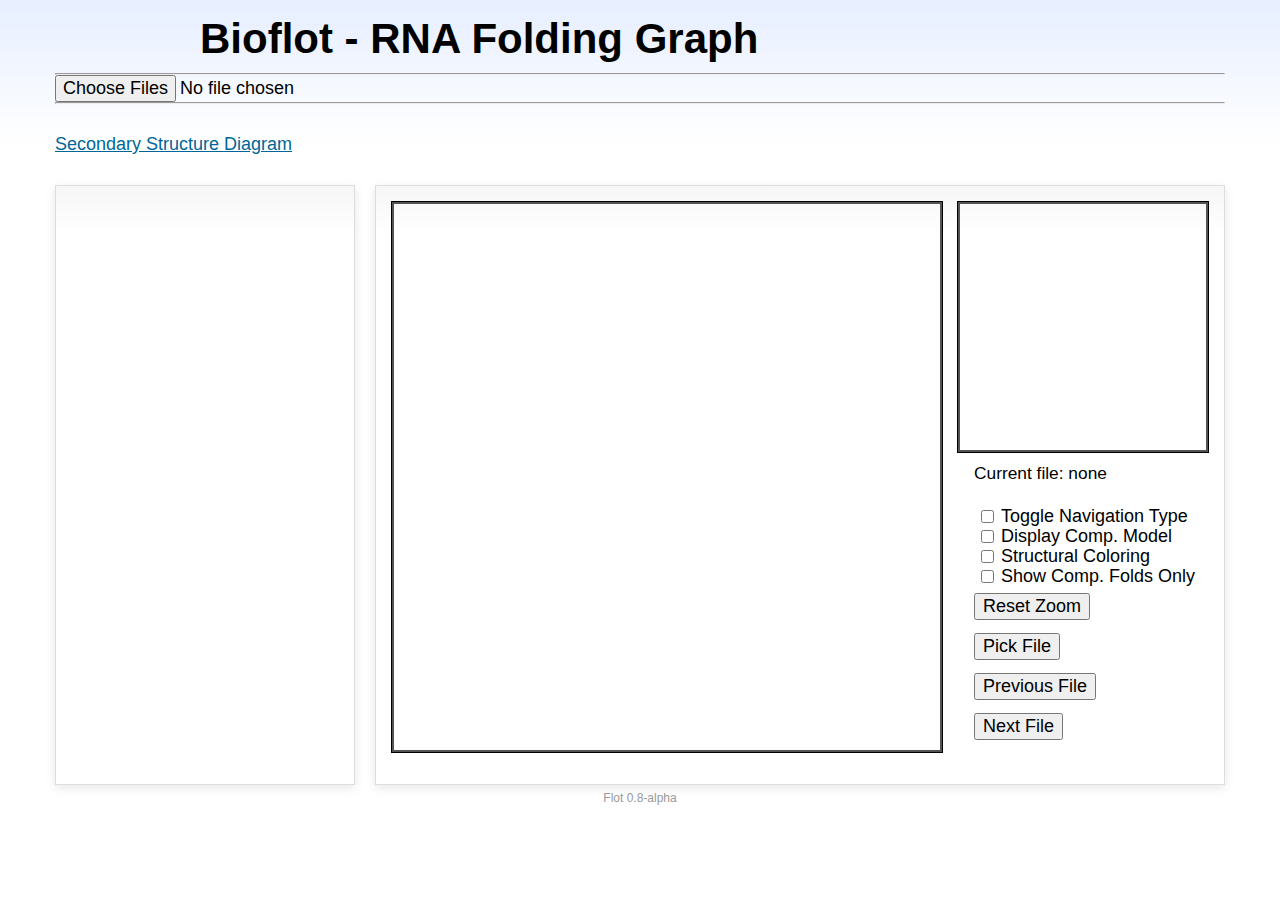
<file: index.html>
<!DOCTYPE html PUBLIC "-//W3C//DTD HTML 4.01//EN" "http://www.w3.org/TR/html4/strict.dtd">
<html>
<head>
	<meta http-equiv="Content-Type" content="text/html; charset=utf-8">
	<title>Graphing RNA Folding with Flot</title>
	<link href="flot/examples/examples.css" rel="stylesheet" type="text/css">
	<!--[if lte IE 8]><script language="javascript" type="text/javascript" src="../../excanvas.min.js"></script><![endif]-->
	<script src="flot/jquery.js"></script>
	<script src="flot/jquery.flot.js"></script>
	<script src="flot/jquery.flot.selection.js"></script>
  <script src="flot/jquery.flot.navigate.js"></script>
	<script src="flot/jquery.csv.js"></script>
  <script src="flot/jquery.flot.labels.js"></script>
  <script src="globals.js"></script>
</head>
<body>

  <div id="header">
    <h2>Bioflot - RNA Folding Graph</h2>
  </div>

  <!-- use width:1300px for firefox. looks okay in chrome. find a way to fix this. -->
  <div id="content">
    <hr />
    <input id="fileInput" type="file" name=files[] multiple />
    <hr />
    <br>
    <a href="secondary_structure_diagram.html">Secondary Structure Diagram</a>
    <br>
    <br>

    <div class="demo-container" style="float:left; width:300px; height:600px;">
      <div id="filebar" class="sidebar-files">
      </div>
    </div>

    <div class="demo-container" style="float:right;">
      <div id="placeholder" class="demo-placeholder" style="margin: 15px 0px 0px 15px;float:left; width:550px; height:550px"></div>
      <div id="overview" class="demo-placeholder" style="margin: 15px 15px 0px 0px;float:right; width:250px; height:250px;"></div>
      <div class="demo-item" style="float:right; width:250px; height:10px;"></div>
      <div id="displayFileNumber" class="demo-item" style="line-height:15pt; font-size:13pt;float:right; width:250px; height:40px;">Current file: none</div>
     <!-- <div style="float:right; width:250px; height:20px;"><label><input id="enableTooltip" type="checkbox"></input>Enable tooltip</label></div> -->
      <!-- <div style="float:right; width:250px; height:20px;"><label><input id="enableSquareZoom" type="checkbox" checked="checked"></input>Square Mouse Zoom</label></div> -->
      <div style="float:right; width:250px; height:20px;"><label><input id="toggleNav" type="checkbox"></input>Toggle Navigation Type</label></div>
      <div style="float:right; width:250px; height:20px;"><label><input id="toggleComparModel" type="checkbox"></input>Display Comp. Model</label></div>
      <div style="float:right; width:250px; height:20px;"><label><input id="toggleColor" type="checkbox"></input>Structural Coloring</label></div>
      <!-- <div style="float:right; width:250px; height:20px;"><label><input id="toggleColorComparOnly" type="checkbox" checked></input>Color Comp. Folds Only</label></div> -->
      <div style="float:right; width:250px; height:20px;"><label><input id="toggleComparFoldOnly" type="checkbox"></input>Show Comp. Folds Only</label></div>
      <div class="demo-item" style="float:right; width:250px; height:10px;"></div>
      <div class="demo-item" style="float:right; width:250px; height:40px;"><button onclick="resetZoom()">Reset Zoom</button></div>
      <div class="demo-item" style="float:right; width:250px; height:40px;"><button onclick="reloadGraph(0)">Pick File</button></div>
      <div class="demo-item" style="float:right; width:250px; height:40px;"><button onclick="reloadGraph(1)">Previous File</button></div>
      <div class="demo-item" style="float:right; width:250px; height:40px;"><button onclick="reloadGraph(2)">Next File</button></div>
    </div>

  </div>

  <div id="footer" style="width:200px;margin:0 auto">
  </div>
  <br><br>

<script type="text/javascript" src="graph.js"></script>
</body>
</html>
</file>
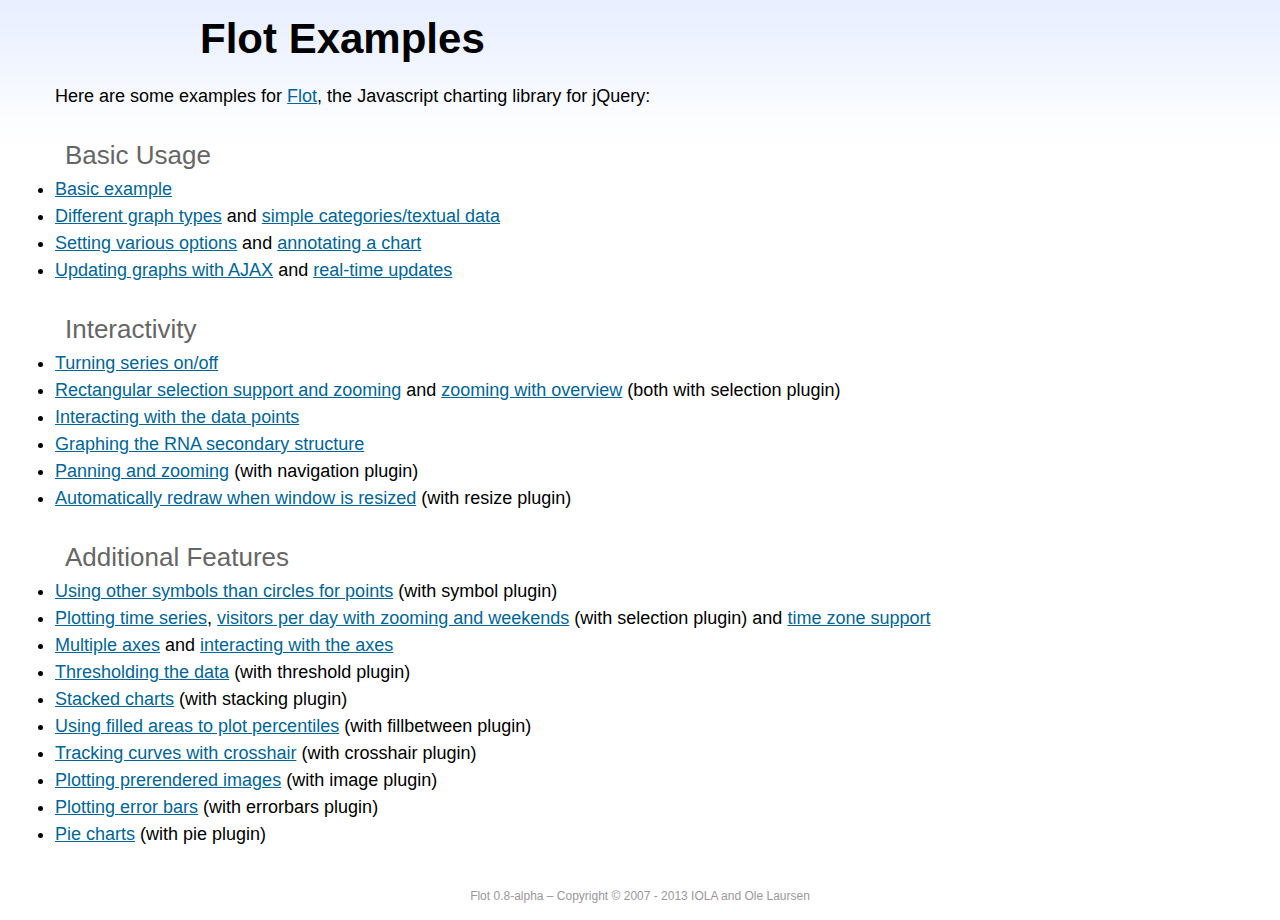
<file: flot/examples/index.html>
<!DOCTYPE html PUBLIC "-//W3C//DTD HTML 4.01//EN" "http://www.w3.org/TR/html4/strict.dtd">
<html>
<head>
	<meta http-equiv="Content-Type" content="text/html; charset=utf-8">
	<title>Flot Examples</title>
	<link href="examples.css" rel="stylesheet" type="text/css">
	<style>

	h3 {
		margin-top: 30px;
		margin-bottom: 5px;
	}

	</style>
	<script language="javascript" type="text/javascript" src="../jquery.js"></script>
	<script language="javascript" type="text/javascript" src="../jquery.flot.js"></script>
	<script type="text/javascript">

	$(function() {

		// Add the Flot version string to the footer

		$("#footer").prepend("Flot " + $.plot.version + " &ndash; ");
	});

	</script>
</head>
<body>

	<div id="header">
		<h2>Flot Examples</h2>
	</div>

	<div id="content">

		<p>Here are some examples for <a href="http://www.flotcharts.org">Flot</a>, the Javascript charting library for jQuery:</p>

		<h3>Basic Usage</h3>

		<ul>
			<li><a href="basic-usage/index.html">Basic example</a></li>
			<li><a href="series-types/index.html">Different graph types</a> and <a href="categories/index.html">simple categories/textual data</a></li>
			<li><a href="basic-options/index.html">Setting various options</a> and <a href="annotating/index.html">annotating a chart</a></li>
			<li><a href="ajax/index.html">Updating graphs with AJAX</a> and <a href="realtime/index.html">real-time updates</a></li>
		</ul>

		<h3>Interactivity</h3>

		<ul>
			<li><a href="series-toggle/index.html">Turning series on/off</a></li>
			<li><a href="selection/index.html">Rectangular selection support and zooming</a> and <a href="zooming/index.html">zooming with overview</a> (both with selection plugin)</li>
			<li><a href="interacting/index.html">Interacting with the data points</a></li>
			<li><a href="interacting/bioflot.html">Graphing the RNA secondary structure</a></li>
			<li><a href="navigate/index.html">Panning and zooming</a> (with navigation plugin)</li>
			<li><a href="resize/index.html">Automatically redraw when window is resized</a> (with resize plugin)</li>
		</ul>

		<h3>Additional Features</h3>

		<ul>
			<li><a href="symbols/index.html">Using other symbols than circles for points</a> (with symbol plugin)</li>
			<li><a href="axes-time/index.html">Plotting time series</a>, <a href="visitors/index.html">visitors per day with zooming and weekends</a> (with selection plugin) and <a href="axes-time-zones/index.html">time zone support</a></li>
			<li><a href="axes-multiple/index.html">Multiple axes</a> and <a href="axes-interacting/index.html">interacting with the axes</a></li>
			<li><a href="threshold/index.html">Thresholding the data</a> (with threshold plugin)</li>
			<li><a href="stacking/index.html">Stacked charts</a> (with stacking plugin)</li>
			<li><a href="percentiles/index.html">Using filled areas to plot percentiles</a> (with fillbetween plugin)</li>
			<li><a href="tracking/index.html">Tracking curves with crosshair</a> (with crosshair plugin)</li>
			<li><a href="image/index.html">Plotting prerendered images</a> (with image plugin)</li>
			<li><a href="series-errorbars/index.html">Plotting error bars</a> (with errorbars plugin)</li>
			<li><a href="series-pie/index.html">Pie charts</a> (with pie plugin)</li>
		</ul>

	</div>

	<div id="footer">
		Copyright &copy; 2007 - 2013 IOLA and Ole Laursen
	</div>

</body>
</html>
</file>
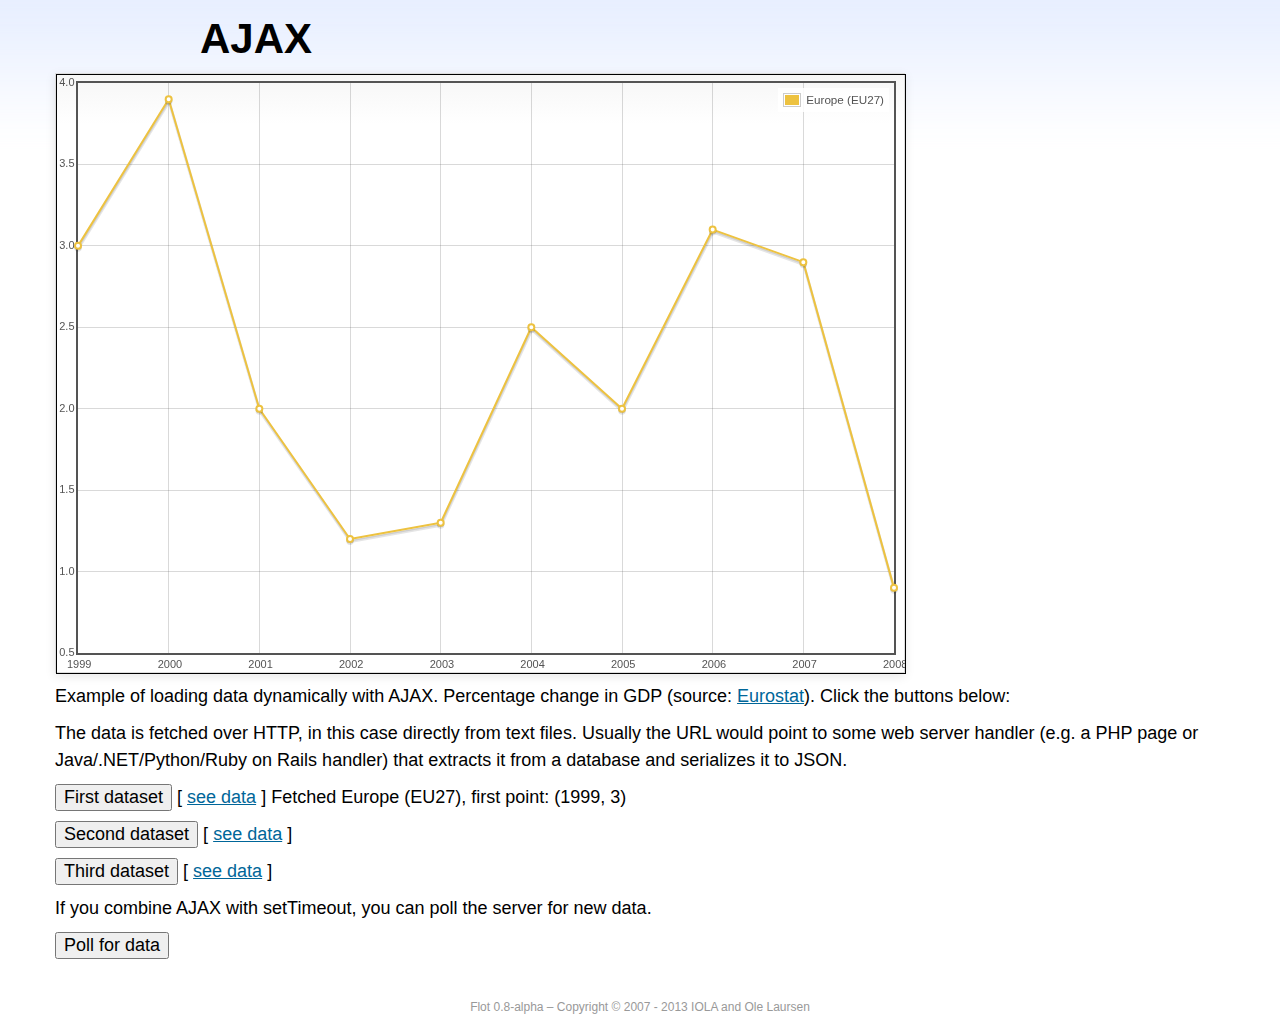
<file: flot/examples/ajax/index.html>
<!DOCTYPE html PUBLIC "-//W3C//DTD HTML 4.01//EN" "http://www.w3.org/TR/html4/strict.dtd">
<html>
<head>
	<meta http-equiv="Content-Type" content="text/html; charset=utf-8">
	<title>Flot Examples: AJAX</title>
	<link href="../examples.css" rel="stylesheet" type="text/css">
	<!--[if lte IE 8]><script language="javascript" type="text/javascript" src="../../excanvas.min.js"></script><![endif]-->
	<script language="javascript" type="text/javascript" src="../../jquery.js"></script>
	<script language="javascript" type="text/javascript" src="../../jquery.flot.js"></script>
	<script type="text/javascript">

	$(function() {

		var options = {
			lines: {
				show: true
			},
			points: {
				show: true
			},
			xaxis: {
				tickDecimals: 0,
				tickSize: 1
			}
		};

		var data = [];

		$.plot("#placeholder", data, options);

		// Fetch one series, adding to what we already have

		var alreadyFetched = {};

		$("button.fetchSeries").click(function () {

			var button = $(this);

			// Find the URL in the link right next to us, then fetch the data

			var dataurl = button.siblings("a").attr("href");

			function onDataReceived(series) {

				// Extract the first coordinate pair; jQuery has parsed it, so
				// the data is now just an ordinary JavaScript object

				var firstcoordinate = "(" + series.data[0][0] + ", " + series.data[0][1] + ")";
				button.siblings("span").text("Fetched " + series.label + ", first point: " + firstcoordinate);

				// Push the new data onto our existing data array

				if (!alreadyFetched[series.label]) {
					alreadyFetched[series.label] = true;
					data.push(series);
				}

				$.plot("#placeholder", data, options);
			}

			$.ajax({
				url: dataurl,
				type: "GET",
				dataType: "json",
				success: onDataReceived
			});
		});

		// Initiate a recurring data update

		$("button.dataUpdate").click(function () {

			data = [];
			alreadyFetched = {};

			$.plot("#placeholder", data, options);

			var iteration = 0;

			function fetchData() {

				++iteration;

				function onDataReceived(series) {

					// Load all the data in one pass; if we only got partial
					// data we could merge it with what we already have.

					data = [ series ];
					$.plot("#placeholder", data, options);
				}

				// Normally we call the same URL - a script connected to a
				// database - but in this case we only have static example
				// files, so we need to modify the URL.

				$.ajax({
					url: "data-eu-gdp-growth-" + iteration + ".json",
					type: "GET",
					dataType: "json",
					success: onDataReceived
				});

				if (iteration < 5) {
					setTimeout(fetchData, 1000);
				} else {
					data = [];
					alreadyFetched = {};
				}
			}

			setTimeout(fetchData, 1000);
		});

		// Load the first series by default, so we don't have an empty plot

		$("button.fetchSeries:first").click();

		// Add the Flot version string to the footer

		$("#footer").prepend("Flot " + $.plot.version + " &ndash; ");
	});

	</script>
</head>
<body>

	<div id="header">
		<h2>AJAX</h2>
	</div>

	<div id="content">

		<div class="demo-container">
			<div id="placeholder" class="demo-placeholder"></div>
		</div>

		<p>Example of loading data dynamically with AJAX. Percentage change in GDP (source: <a href="http://epp.eurostat.ec.europa.eu/tgm/table.do?tab=table&init=1&plugin=1&language=en&pcode=tsieb020">Eurostat</a>). Click the buttons below:</p>

		<p>The data is fetched over HTTP, in this case directly from text files. Usually the URL would point to some web server handler (e.g. a PHP page or Java/.NET/Python/Ruby on Rails handler) that extracts it from a database and serializes it to JSON.</p>

		<p>
			<button class="fetchSeries">First dataset</button>
			[ <a href="data-eu-gdp-growth.json">see data</a> ]
			<span></span>
		</p>

		<p>
			<button class="fetchSeries">Second dataset</button>
			[ <a href="data-japan-gdp-growth.json">see data</a> ]
			<span></span>
		</p>

		<p>
			<button class="fetchSeries">Third dataset</button>
			[ <a href="data-usa-gdp-growth.json">see data</a> ]
			<span></span>
		</p>

		<p>If you combine AJAX with setTimeout, you can poll the server for new data.</p>

		<p>
			<button class="dataUpdate">Poll for data</button>
		</p>

	</div>

	<div id="footer">
		Copyright &copy; 2007 - 2013 IOLA and Ole Laursen
	</div>

</body>
</html>
</file>
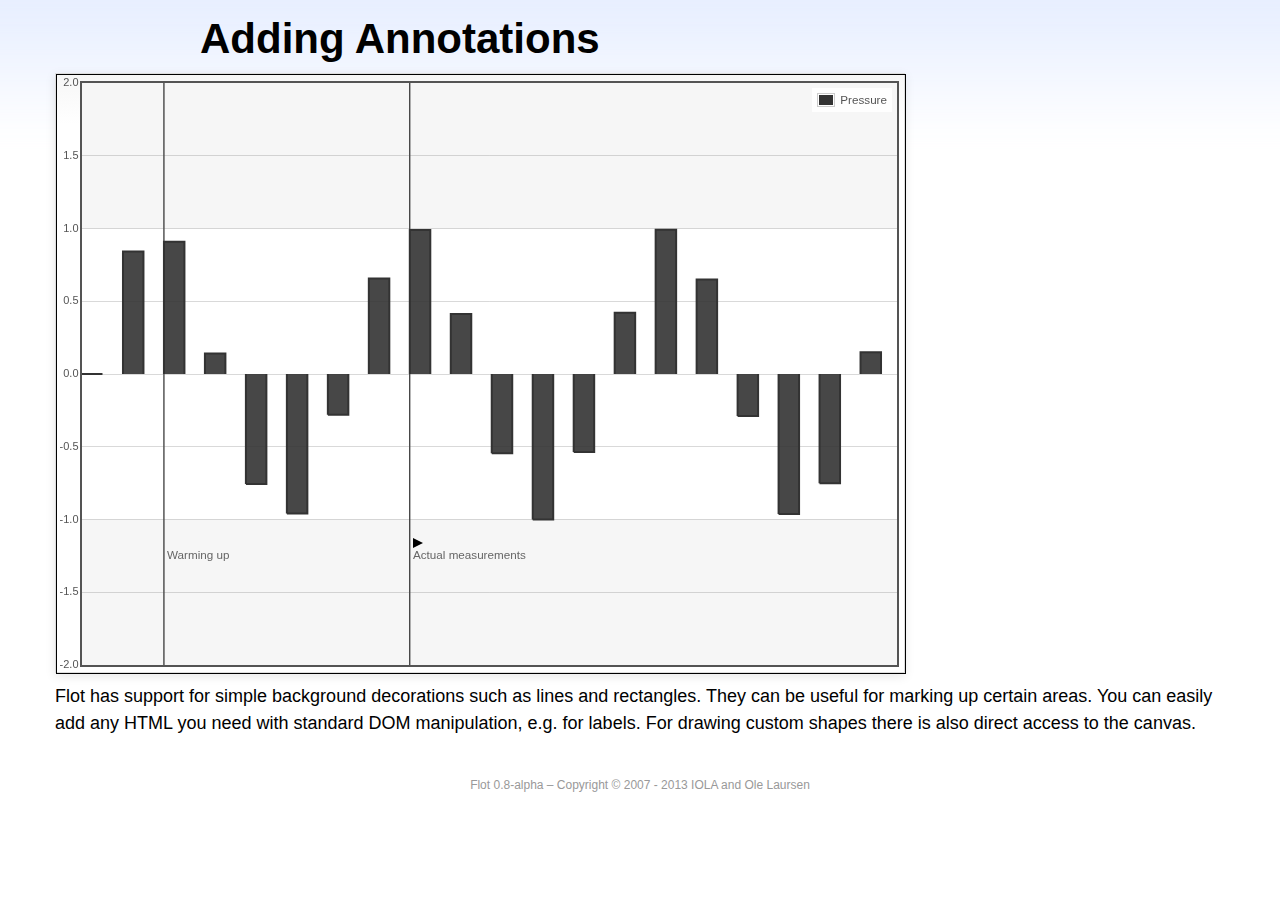
<file: flot/examples/annotating/index.html>
<!DOCTYPE html PUBLIC "-//W3C//DTD HTML 4.01//EN" "http://www.w3.org/TR/html4/strict.dtd">
<html>
<head>
	<meta http-equiv="Content-Type" content="text/html; charset=utf-8">
	<title>Flot Examples: Adding Annotations</title>
	<link href="../examples.css" rel="stylesheet" type="text/css">
	<!--[if lte IE 8]><script language="javascript" type="text/javascript" src="../../excanvas.min.js"></script><![endif]-->
	<script language="javascript" type="text/javascript" src="../../jquery.js"></script>
	<script language="javascript" type="text/javascript" src="../../jquery.flot.js"></script>
	<script type="text/javascript">

	$(function() {

		var d1 = [];
		for (var i = 0; i < 20; ++i) {
			d1.push([i, Math.sin(i)]);
		}

		var data = [{ data: d1, label: "Pressure", color: "#333" }];

		var markings = [
			{ color: "#f6f6f6", yaxis: { from: 1 } },
			{ color: "#f6f6f6", yaxis: { to: -1 } },
			{ color: "#000", lineWidth: 1, xaxis: { from: 2, to: 2 } },
			{ color: "#000", lineWidth: 1, xaxis: { from: 8, to: 8 } }
		];

		var placeholder = $("#placeholder");

		var plot = $.plot(placeholder, data, {
			bars: { show: true, barWidth: 0.5, fill: 0.9 },
			xaxis: { ticks: [], autoscaleMargin: 0.02 },
			yaxis: { min: -2, max: 2 },
			grid: { markings: markings }
		});

		var o = plot.pointOffset({ x: 2, y: -1.2});

		// Append it to the placeholder that Flot already uses for positioning

		placeholder.append("<div style='position:absolute;left:" + (o.left + 4) + "px;top:" + o.top + "px;color:#666;font-size:smaller'>Warming up</div>");

		o = plot.pointOffset({ x: 8, y: -1.2});
		placeholder.append("<div style='position:absolute;left:" + (o.left + 4) + "px;top:" + o.top + "px;color:#666;font-size:smaller'>Actual measurements</div>");

		// Draw a little arrow on top of the last label to demonstrate canvas
		// drawing

		var ctx = plot.getCanvas().getContext("2d");
		ctx.beginPath();
		o.left += 4;
		ctx.moveTo(o.left, o.top);
		ctx.lineTo(o.left, o.top - 10);
		ctx.lineTo(o.left + 10, o.top - 5);
		ctx.lineTo(o.left, o.top);
		ctx.fillStyle = "#000";
		ctx.fill();

		// Add the Flot version string to the footer

		$("#footer").prepend("Flot " + $.plot.version + " &ndash; ");
	});

	</script>
</head>
<body>

	<div id="header">
		<h2>Adding Annotations</h2>
	</div>

	<div id="content">

		<div class="demo-container">
			<div id="placeholder" class="demo-placeholder"></div>
		</div>

		<p>Flot has support for simple background decorations such as lines and rectangles. They can be useful for marking up certain areas. You can easily add any HTML you need with standard DOM manipulation, e.g. for labels. For drawing custom shapes there is also direct access to the canvas.</p>

	</div>

	<div id="footer">
		Copyright &copy; 2007 - 2013 IOLA and Ole Laursen
	</div>

</body>
</html>
</file>
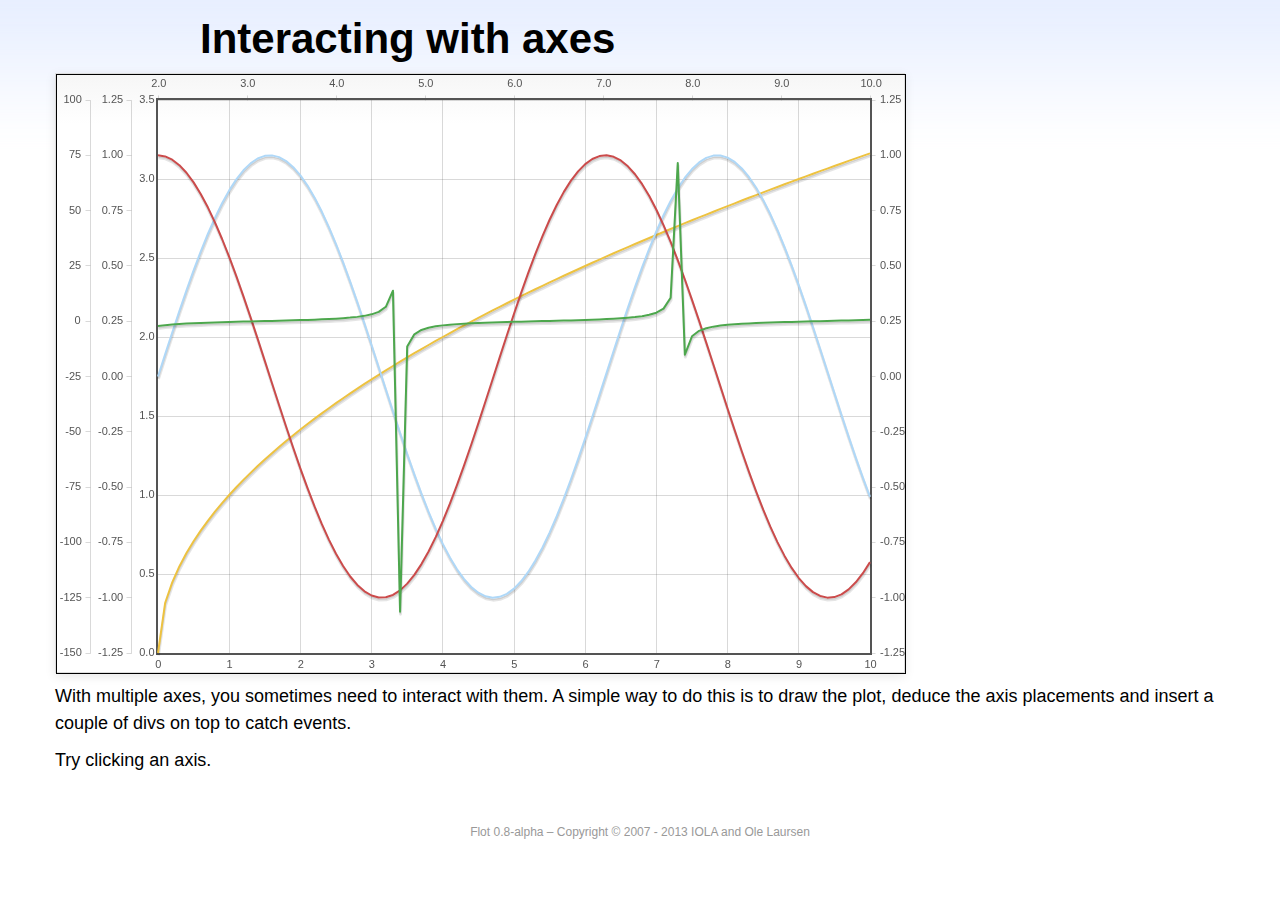
<file: flot/examples/axes-interacting/index.html>
<!DOCTYPE html PUBLIC "-//W3C//DTD HTML 4.01//EN" "http://www.w3.org/TR/html4/strict.dtd">
<html>
<head>
	<meta http-equiv="Content-Type" content="text/html; charset=utf-8">
	<title>Flot Examples: Interacting with axes</title>
	<link href="../examples.css" rel="stylesheet" type="text/css">
	<!--[if lte IE 8]><script language="javascript" type="text/javascript" src="../../excanvas.min.js"></script><![endif]-->
	<script language="javascript" type="text/javascript" src="../../jquery.js"></script>
	<script language="javascript" type="text/javascript" src="../../jquery.flot.js"></script>
	<script type="text/javascript">

	$(function() {

		function generate(start, end, fn) {
			var res = [];
			for (var i = 0; i <= 100; ++i) {
				var x = start + i / 100 * (end - start);
				res.push([x, fn(x)]);
			}
			return res;
		}

		var data = [
			{ data: generate(0, 10, function (x) { return Math.sqrt(x);}), xaxis: 1, yaxis:1 },
			{ data: generate(0, 10, function (x) { return Math.sin(x);}), xaxis: 1, yaxis:2 },
			{ data: generate(0, 10, function (x) { return Math.cos(x);}), xaxis: 1, yaxis:3 },
			{ data: generate(2, 10, function (x) { return Math.tan(x);}), xaxis: 2, yaxis: 4 }
		];

		var plot = $.plot("#placeholder", data, {
			xaxes: [
				{ position: 'bottom' },
				{ position: 'top'}
			],
			yaxes: [
				{ position: 'left' },
				{ position: 'left' },
				{ position: 'right' },
				{ position: 'left' }
			]
		});

		// Create a div for each axis

		$.each(plot.getAxes(), function (i, axis) {
			if (!axis.show)
				return;

			var box = axis.box;

			$("<div class='axisTarget' style='position:absolute; left:" + box.left + "px; top:" + box.top + "px; width:" + box.width +  "px; height:" + box.height + "px'></div>")
				.data("axis.direction", axis.direction)
				.data("axis.n", axis.n)
				.css({ backgroundColor: "#f00", opacity: 0, cursor: "pointer" })
				.appendTo(plot.getPlaceholder())
				.hover(
					function () { $(this).css({ opacity: 0.10 }) },
					function () { $(this).css({ opacity: 0 }) }
				)
				.click(function () {
					$("#click").text("You clicked the " + axis.direction + axis.n + "axis!")
				});
		});

		// Add the Flot version string to the footer

		$("#footer").prepend("Flot " + $.plot.version + " &ndash; ");
	});

	</script>
</head>
<body>

	<div id="header">
		<h2>Interacting with axes</h2>
	</div>

	<div id="content">

		<div class="demo-container">
			<div id="placeholder" class="demo-placeholder"></div>
		</div>

		<p>With multiple axes, you sometimes need to interact with them. A simple way to do this is to draw the plot, deduce the axis placements and insert a couple of divs on top to catch events.</p>

		<p>Try clicking an axis.</p>

		<p id="click"></p>

	</div>

	<div id="footer">
		Copyright &copy; 2007 - 2013 IOLA and Ole Laursen
	</div>

</body>
</html>
</file>
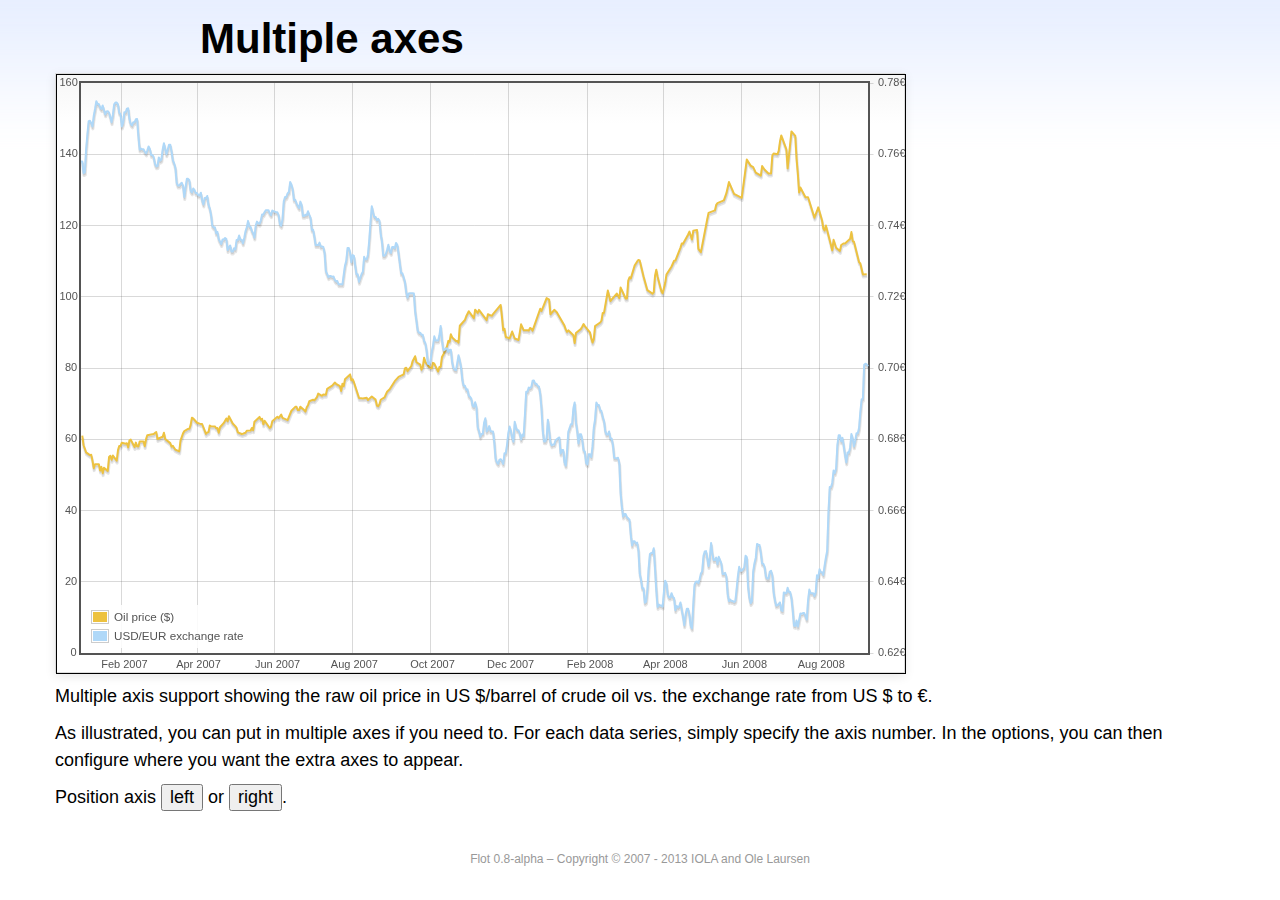
<file: flot/examples/axes-multiple/index.html>
<!DOCTYPE html PUBLIC "-//W3C//DTD HTML 4.01//EN" "http://www.w3.org/TR/html4/strict.dtd">
<html>
<head>
	<meta http-equiv="Content-Type" content="text/html; charset=utf-8">
	<title>Flot Examples: Multiple Axes</title>
	<link href="../examples.css" rel="stylesheet" type="text/css">
	<!--[if lte IE 8]><script language="javascript" type="text/javascript" src="../../excanvas.min.js"></script><![endif]-->
	<script language="javascript" type="text/javascript" src="../../jquery.js"></script>
	<script language="javascript" type="text/javascript" src="../../jquery.flot.js"></script>
	<script language="javascript" type="text/javascript" src="../../jquery.flot.time.js"></script>
	<script type="text/javascript">

	$(function() {

		var oilprices = [[1167692400000,61.05], [1167778800000,58.32], [1167865200000,57.35], [1167951600000,56.31], [1168210800000,55.55], [1168297200000,55.64], [1168383600000,54.02], [1168470000000,51.88], [1168556400000,52.99], [1168815600000,52.99], [1168902000000,51.21], [1168988400000,52.24], [1169074800000,50.48], [1169161200000,51.99], [1169420400000,51.13], [1169506800000,55.04], [1169593200000,55.37], [1169679600000,54.23], [1169766000000,55.42], [1170025200000,54.01], [1170111600000,56.97], [1170198000000,58.14], [1170284400000,58.14], [1170370800000,59.02], [1170630000000,58.74], [1170716400000,58.88], [1170802800000,57.71], [1170889200000,59.71], [1170975600000,59.89], [1171234800000,57.81], [1171321200000,59.06], [1171407600000,58.00], [1171494000000,57.99], [1171580400000,59.39], [1171839600000,59.39], [1171926000000,58.07], [1172012400000,60.07], [1172098800000,61.14], [1172444400000,61.39], [1172530800000,61.46], [1172617200000,61.79], [1172703600000,62.00], [1172790000000,60.07], [1173135600000,60.69], [1173222000000,61.82], [1173308400000,60.05], [1173654000000,58.91], [1173740400000,57.93], [1173826800000,58.16], [1173913200000,57.55], [1173999600000,57.11], [1174258800000,56.59], [1174345200000,59.61], [1174518000000,61.69], [1174604400000,62.28], [1174860000000,62.91], [1174946400000,62.93], [1175032800000,64.03], [1175119200000,66.03], [1175205600000,65.87], [1175464800000,64.64], [1175637600000,64.38], [1175724000000,64.28], [1175810400000,64.28], [1176069600000,61.51], [1176156000000,61.89], [1176242400000,62.01], [1176328800000,63.85], [1176415200000,63.63], [1176674400000,63.61], [1176760800000,63.10], [1176847200000,63.13], [1176933600000,61.83], [1177020000000,63.38], [1177279200000,64.58], [1177452000000,65.84], [1177538400000,65.06], [1177624800000,66.46], [1177884000000,64.40], [1178056800000,63.68], [1178143200000,63.19], [1178229600000,61.93], [1178488800000,61.47], [1178575200000,61.55], [1178748000000,61.81], [1178834400000,62.37], [1179093600000,62.46], [1179180000000,63.17], [1179266400000,62.55], [1179352800000,64.94], [1179698400000,66.27], [1179784800000,65.50], [1179871200000,65.77], [1179957600000,64.18], [1180044000000,65.20], [1180389600000,63.15], [1180476000000,63.49], [1180562400000,65.08], [1180908000000,66.30], [1180994400000,65.96], [1181167200000,66.93], [1181253600000,65.98], [1181599200000,65.35], [1181685600000,66.26], [1181858400000,68.00], [1182117600000,69.09], [1182204000000,69.10], [1182290400000,68.19], [1182376800000,68.19], [1182463200000,69.14], [1182722400000,68.19], [1182808800000,67.77], [1182895200000,68.97], [1182981600000,69.57], [1183068000000,70.68], [1183327200000,71.09], [1183413600000,70.92], [1183586400000,71.81], [1183672800000,72.81], [1183932000000,72.19], [1184018400000,72.56], [1184191200000,72.50], [1184277600000,74.15], [1184623200000,75.05], [1184796000000,75.92], [1184882400000,75.57], [1185141600000,74.89], [1185228000000,73.56], [1185314400000,75.57], [1185400800000,74.95], [1185487200000,76.83], [1185832800000,78.21], [1185919200000,76.53], [1186005600000,76.86], [1186092000000,76.00], [1186437600000,71.59], [1186696800000,71.47], [1186956000000,71.62], [1187042400000,71.00], [1187301600000,71.98], [1187560800000,71.12], [1187647200000,69.47], [1187733600000,69.26], [1187820000000,69.83], [1187906400000,71.09], [1188165600000,71.73], [1188338400000,73.36], [1188511200000,74.04], [1188856800000,76.30], [1189116000000,77.49], [1189461600000,78.23], [1189548000000,79.91], [1189634400000,80.09], [1189720800000,79.10], [1189980000000,80.57], [1190066400000,81.93], [1190239200000,83.32], [1190325600000,81.62], [1190584800000,80.95], [1190671200000,79.53], [1190757600000,80.30], [1190844000000,82.88], [1190930400000,81.66], [1191189600000,80.24], [1191276000000,80.05], [1191362400000,79.94], [1191448800000,81.44], [1191535200000,81.22], [1191794400000,79.02], [1191880800000,80.26], [1191967200000,80.30], [1192053600000,83.08], [1192140000000,83.69], [1192399200000,86.13], [1192485600000,87.61], [1192572000000,87.40], [1192658400000,89.47], [1192744800000,88.60], [1193004000000,87.56], [1193090400000,87.56], [1193176800000,87.10], [1193263200000,91.86], [1193612400000,93.53], [1193698800000,94.53], [1193871600000,95.93], [1194217200000,93.98], [1194303600000,96.37], [1194476400000,95.46], [1194562800000,96.32], [1195081200000,93.43], [1195167600000,95.10], [1195426800000,94.64], [1195513200000,95.10], [1196031600000,97.70], [1196118000000,94.42], [1196204400000,90.62], [1196290800000,91.01], [1196377200000,88.71], [1196636400000,88.32], [1196809200000,90.23], [1196982000000,88.28], [1197241200000,87.86], [1197327600000,90.02], [1197414000000,92.25], [1197586800000,90.63], [1197846000000,90.63], [1197932400000,90.49], [1198018800000,91.24], [1198105200000,91.06], [1198191600000,90.49], [1198710000000,96.62], [1198796400000,96.00], [1199142000000,99.62], [1199314800000,99.18], [1199401200000,95.09], [1199660400000,96.33], [1199833200000,95.67], [1200351600000,91.90], [1200438000000,90.84], [1200524400000,90.13], [1200610800000,90.57], [1200956400000,89.21], [1201042800000,86.99], [1201129200000,89.85], [1201474800000,90.99], [1201561200000,91.64], [1201647600000,92.33], [1201734000000,91.75], [1202079600000,90.02], [1202166000000,88.41], [1202252400000,87.14], [1202338800000,88.11], [1202425200000,91.77], [1202770800000,92.78], [1202857200000,93.27], [1202943600000,95.46], [1203030000000,95.46], [1203289200000,101.74], [1203462000000,98.81], [1203894000000,100.88], [1204066800000,99.64], [1204153200000,102.59], [1204239600000,101.84], [1204498800000,99.52], [1204585200000,99.52], [1204671600000,104.52], [1204758000000,105.47], [1204844400000,105.15], [1205103600000,108.75], [1205276400000,109.92], [1205362800000,110.33], [1205449200000,110.21], [1205708400000,105.68], [1205967600000,101.84], [1206313200000,100.86], [1206399600000,101.22], [1206486000000,105.90], [1206572400000,107.58], [1206658800000,105.62], [1206914400000,101.58], [1207000800000,100.98], [1207173600000,103.83], [1207260000000,106.23], [1207605600000,108.50], [1207778400000,110.11], [1207864800000,110.14], [1208210400000,113.79], [1208296800000,114.93], [1208383200000,114.86], [1208728800000,117.48], [1208815200000,118.30], [1208988000000,116.06], [1209074400000,118.52], [1209333600000,118.75], [1209420000000,113.46], [1209592800000,112.52], [1210024800000,121.84], [1210111200000,123.53], [1210197600000,123.69], [1210543200000,124.23], [1210629600000,125.80], [1210716000000,126.29], [1211148000000,127.05], [1211320800000,129.07], [1211493600000,132.19], [1211839200000,128.85], [1212357600000,127.76], [1212703200000,138.54], [1212962400000,136.80], [1213135200000,136.38], [1213308000000,134.86], [1213653600000,134.01], [1213740000000,136.68], [1213912800000,135.65], [1214172000000,134.62], [1214258400000,134.62], [1214344800000,134.62], [1214431200000,139.64], [1214517600000,140.21], [1214776800000,140.00], [1214863200000,140.97], [1214949600000,143.57], [1215036000000,145.29], [1215381600000,141.37], [1215468000000,136.04], [1215727200000,146.40], [1215986400000,145.18], [1216072800000,138.74], [1216159200000,134.60], [1216245600000,129.29], [1216332000000,130.65], [1216677600000,127.95], [1216850400000,127.95], [1217282400000,122.19], [1217455200000,124.08], [1217541600000,125.10], [1217800800000,121.41], [1217887200000,119.17], [1217973600000,118.58], [1218060000000,120.02], [1218405600000,114.45], [1218492000000,113.01], [1218578400000,116.00], [1218751200000,113.77], [1219010400000,112.87], [1219096800000,114.53], [1219269600000,114.98], [1219356000000,114.98], [1219701600000,116.27], [1219788000000,118.15], [1219874400000,115.59], [1219960800000,115.46], [1220306400000,109.71], [1220392800000,109.35], [1220565600000,106.23], [1220824800000,106.34]];

		var exchangerates = [[1167606000000,0.7580], [1167692400000,0.7580], [1167778800000,0.75470], [1167865200000,0.75490], [1167951600000,0.76130], [1168038000000,0.76550], [1168124400000,0.76930], [1168210800000,0.76940], [1168297200000,0.76880], [1168383600000,0.76780], [1168470000000,0.77080], [1168556400000,0.77270], [1168642800000,0.77490], [1168729200000,0.77410], [1168815600000,0.77410], [1168902000000,0.77320], [1168988400000,0.77270], [1169074800000,0.77370], [1169161200000,0.77240], [1169247600000,0.77120], [1169334000000,0.7720], [1169420400000,0.77210], [1169506800000,0.77170], [1169593200000,0.77040], [1169679600000,0.7690], [1169766000000,0.77110], [1169852400000,0.7740], [1169938800000,0.77450], [1170025200000,0.77450], [1170111600000,0.7740], [1170198000000,0.77160], [1170284400000,0.77130], [1170370800000,0.76780], [1170457200000,0.76880], [1170543600000,0.77180], [1170630000000,0.77180], [1170716400000,0.77280], [1170802800000,0.77290], [1170889200000,0.76980], [1170975600000,0.76850], [1171062000000,0.76810], [1171148400000,0.7690], [1171234800000,0.7690], [1171321200000,0.76980], [1171407600000,0.76990], [1171494000000,0.76510], [1171580400000,0.76130], [1171666800000,0.76160], [1171753200000,0.76140], [1171839600000,0.76140], [1171926000000,0.76070], [1172012400000,0.76020], [1172098800000,0.76110], [1172185200000,0.76220], [1172271600000,0.76150], [1172358000000,0.75980], [1172444400000,0.75980], [1172530800000,0.75920], [1172617200000,0.75730], [1172703600000,0.75660], [1172790000000,0.75670], [1172876400000,0.75910], [1172962800000,0.75820], [1173049200000,0.75850], [1173135600000,0.76130], [1173222000000,0.76310], [1173308400000,0.76150], [1173394800000,0.760], [1173481200000,0.76130], [1173567600000,0.76270], [1173654000000,0.76270], [1173740400000,0.76080], [1173826800000,0.75830], [1173913200000,0.75750], [1173999600000,0.75620], [1174086000000,0.7520], [1174172400000,0.75120], [1174258800000,0.75120], [1174345200000,0.75170], [1174431600000,0.7520], [1174518000000,0.75110], [1174604400000,0.7480], [1174690800000,0.75090], [1174777200000,0.75310], [1174860000000,0.75310], [1174946400000,0.75270], [1175032800000,0.74980], [1175119200000,0.74930], [1175205600000,0.75040], [1175292000000,0.750], [1175378400000,0.74910], [1175464800000,0.74910], [1175551200000,0.74850], [1175637600000,0.74840], [1175724000000,0.74920], [1175810400000,0.74710], [1175896800000,0.74590], [1175983200000,0.74770], [1176069600000,0.74770], [1176156000000,0.74830], [1176242400000,0.74580], [1176328800000,0.74480], [1176415200000,0.7430], [1176501600000,0.73990], [1176588000000,0.73950], [1176674400000,0.73950], [1176760800000,0.73780], [1176847200000,0.73820], [1176933600000,0.73620], [1177020000000,0.73550], [1177106400000,0.73480], [1177192800000,0.73610], [1177279200000,0.73610], [1177365600000,0.73650], [1177452000000,0.73620], [1177538400000,0.73310], [1177624800000,0.73390], [1177711200000,0.73440], [1177797600000,0.73270], [1177884000000,0.73270], [1177970400000,0.73360], [1178056800000,0.73330], [1178143200000,0.73590], [1178229600000,0.73590], [1178316000000,0.73720], [1178402400000,0.7360], [1178488800000,0.7360], [1178575200000,0.7350], [1178661600000,0.73650], [1178748000000,0.73840], [1178834400000,0.73950], [1178920800000,0.74130], [1179007200000,0.73970], [1179093600000,0.73960], [1179180000000,0.73850], [1179266400000,0.73780], [1179352800000,0.73660], [1179439200000,0.740], [1179525600000,0.74110], [1179612000000,0.74060], [1179698400000,0.74050], [1179784800000,0.74140], [1179871200000,0.74310], [1179957600000,0.74310], [1180044000000,0.74380], [1180130400000,0.74430], [1180216800000,0.74430], [1180303200000,0.74430], [1180389600000,0.74340], [1180476000000,0.74290], [1180562400000,0.74420], [1180648800000,0.7440], [1180735200000,0.74390], [1180821600000,0.74370], [1180908000000,0.74370], [1180994400000,0.74290], [1181080800000,0.74030], [1181167200000,0.73990], [1181253600000,0.74180], [1181340000000,0.74680], [1181426400000,0.7480], [1181512800000,0.7480], [1181599200000,0.7490], [1181685600000,0.74940], [1181772000000,0.75220], [1181858400000,0.75150], [1181944800000,0.75020], [1182031200000,0.74720], [1182117600000,0.74720], [1182204000000,0.74620], [1182290400000,0.74550], [1182376800000,0.74490], [1182463200000,0.74670], [1182549600000,0.74580], [1182636000000,0.74270], [1182722400000,0.74270], [1182808800000,0.7430], [1182895200000,0.74290], [1182981600000,0.7440], [1183068000000,0.7430], [1183154400000,0.74220], [1183240800000,0.73880], [1183327200000,0.73880], [1183413600000,0.73690], [1183500000000,0.73450], [1183586400000,0.73450], [1183672800000,0.73450], [1183759200000,0.73520], [1183845600000,0.73410], [1183932000000,0.73410], [1184018400000,0.7340], [1184104800000,0.73240], [1184191200000,0.72720], [1184277600000,0.72640], [1184364000000,0.72550], [1184450400000,0.72580], [1184536800000,0.72580], [1184623200000,0.72560], [1184709600000,0.72570], [1184796000000,0.72470], [1184882400000,0.72430], [1184968800000,0.72440], [1185055200000,0.72350], [1185141600000,0.72350], [1185228000000,0.72350], [1185314400000,0.72350], [1185400800000,0.72620], [1185487200000,0.72880], [1185573600000,0.73010], [1185660000000,0.73370], [1185746400000,0.73370], [1185832800000,0.73240], [1185919200000,0.72970], [1186005600000,0.73170], [1186092000000,0.73150], [1186178400000,0.72880], [1186264800000,0.72630], [1186351200000,0.72630], [1186437600000,0.72420], [1186524000000,0.72530], [1186610400000,0.72640], [1186696800000,0.7270], [1186783200000,0.73120], [1186869600000,0.73050], [1186956000000,0.73050], [1187042400000,0.73180], [1187128800000,0.73580], [1187215200000,0.74090], [1187301600000,0.74540], [1187388000000,0.74370], [1187474400000,0.74240], [1187560800000,0.74240], [1187647200000,0.74150], [1187733600000,0.74190], [1187820000000,0.74140], [1187906400000,0.73770], [1187992800000,0.73550], [1188079200000,0.73150], [1188165600000,0.73150], [1188252000000,0.7320], [1188338400000,0.73320], [1188424800000,0.73460], [1188511200000,0.73280], [1188597600000,0.73230], [1188684000000,0.7340], [1188770400000,0.7340], [1188856800000,0.73360], [1188943200000,0.73510], [1189029600000,0.73460], [1189116000000,0.73210], [1189202400000,0.72940], [1189288800000,0.72660], [1189375200000,0.72660], [1189461600000,0.72540], [1189548000000,0.72420], [1189634400000,0.72130], [1189720800000,0.71970], [1189807200000,0.72090], [1189893600000,0.7210], [1189980000000,0.7210], [1190066400000,0.7210], [1190152800000,0.72090], [1190239200000,0.71590], [1190325600000,0.71330], [1190412000000,0.71050], [1190498400000,0.70990], [1190584800000,0.70990], [1190671200000,0.70930], [1190757600000,0.70930], [1190844000000,0.70760], [1190930400000,0.7070], [1191016800000,0.70490], [1191103200000,0.70120], [1191189600000,0.70110], [1191276000000,0.70190], [1191362400000,0.70460], [1191448800000,0.70630], [1191535200000,0.70890], [1191621600000,0.70770], [1191708000000,0.70770], [1191794400000,0.70770], [1191880800000,0.70910], [1191967200000,0.71180], [1192053600000,0.70790], [1192140000000,0.70530], [1192226400000,0.7050], [1192312800000,0.70550], [1192399200000,0.70550], [1192485600000,0.70450], [1192572000000,0.70510], [1192658400000,0.70510], [1192744800000,0.70170], [1192831200000,0.70], [1192917600000,0.69950], [1193004000000,0.69940], [1193090400000,0.70140], [1193176800000,0.70360], [1193263200000,0.70210], [1193349600000,0.70020], [1193436000000,0.69670], [1193522400000,0.6950], [1193612400000,0.6950], [1193698800000,0.69390], [1193785200000,0.6940], [1193871600000,0.69220], [1193958000000,0.69190], [1194044400000,0.69140], [1194130800000,0.68940], [1194217200000,0.68910], [1194303600000,0.69040], [1194390000000,0.6890], [1194476400000,0.68340], [1194562800000,0.68230], [1194649200000,0.68070], [1194735600000,0.68150], [1194822000000,0.68150], [1194908400000,0.68470], [1194994800000,0.68590], [1195081200000,0.68220], [1195167600000,0.68270], [1195254000000,0.68370], [1195340400000,0.68230], [1195426800000,0.68220], [1195513200000,0.68220], [1195599600000,0.67920], [1195686000000,0.67460], [1195772400000,0.67350], [1195858800000,0.67310], [1195945200000,0.67420], [1196031600000,0.67440], [1196118000000,0.67390], [1196204400000,0.67310], [1196290800000,0.67610], [1196377200000,0.67610], [1196463600000,0.67850], [1196550000000,0.68180], [1196636400000,0.68360], [1196722800000,0.68230], [1196809200000,0.68050], [1196895600000,0.67930], [1196982000000,0.68490], [1197068400000,0.68330], [1197154800000,0.68250], [1197241200000,0.68250], [1197327600000,0.68160], [1197414000000,0.67990], [1197500400000,0.68130], [1197586800000,0.68090], [1197673200000,0.68680], [1197759600000,0.69330], [1197846000000,0.69330], [1197932400000,0.69450], [1198018800000,0.69440], [1198105200000,0.69460], [1198191600000,0.69640], [1198278000000,0.69650], [1198364400000,0.69560], [1198450800000,0.69560], [1198537200000,0.6950], [1198623600000,0.69480], [1198710000000,0.69280], [1198796400000,0.68870], [1198882800000,0.68240], [1198969200000,0.67940], [1199055600000,0.67940], [1199142000000,0.68030], [1199228400000,0.68550], [1199314800000,0.68240], [1199401200000,0.67910], [1199487600000,0.67830], [1199574000000,0.67850], [1199660400000,0.67850], [1199746800000,0.67970], [1199833200000,0.680], [1199919600000,0.68030], [1200006000000,0.68050], [1200092400000,0.6760], [1200178800000,0.6770], [1200265200000,0.6770], [1200351600000,0.67360], [1200438000000,0.67260], [1200524400000,0.67640], [1200610800000,0.68210], [1200697200000,0.68310], [1200783600000,0.68420], [1200870000000,0.68420], [1200956400000,0.68870], [1201042800000,0.69030], [1201129200000,0.68480], [1201215600000,0.68240], [1201302000000,0.67880], [1201388400000,0.68140], [1201474800000,0.68140], [1201561200000,0.67970], [1201647600000,0.67690], [1201734000000,0.67650], [1201820400000,0.67330], [1201906800000,0.67290], [1201993200000,0.67580], [1202079600000,0.67580], [1202166000000,0.6750], [1202252400000,0.6780], [1202338800000,0.68330], [1202425200000,0.68560], [1202511600000,0.69030], [1202598000000,0.68960], [1202684400000,0.68960], [1202770800000,0.68820], [1202857200000,0.68790], [1202943600000,0.68620], [1203030000000,0.68520], [1203116400000,0.68230], [1203202800000,0.68130], [1203289200000,0.68130], [1203375600000,0.68220], [1203462000000,0.68020], [1203548400000,0.68020], [1203634800000,0.67840], [1203721200000,0.67480], [1203807600000,0.67470], [1203894000000,0.67470], [1203980400000,0.67480], [1204066800000,0.67330], [1204153200000,0.6650], [1204239600000,0.66110], [1204326000000,0.65830], [1204412400000,0.6590], [1204498800000,0.6590], [1204585200000,0.65810], [1204671600000,0.65780], [1204758000000,0.65740], [1204844400000,0.65320], [1204930800000,0.65020], [1205017200000,0.65140], [1205103600000,0.65140], [1205190000000,0.65070], [1205276400000,0.6510], [1205362800000,0.64890], [1205449200000,0.64240], [1205535600000,0.64060], [1205622000000,0.63820], [1205708400000,0.63820], [1205794800000,0.63410], [1205881200000,0.63440], [1205967600000,0.63780], [1206054000000,0.64390], [1206140400000,0.64780], [1206226800000,0.64810], [1206313200000,0.64810], [1206399600000,0.64940], [1206486000000,0.64380], [1206572400000,0.63770], [1206658800000,0.63290], [1206745200000,0.63360], [1206831600000,0.63330], [1206914400000,0.63330], [1207000800000,0.6330], [1207087200000,0.63710], [1207173600000,0.64030], [1207260000000,0.63960], [1207346400000,0.63640], [1207432800000,0.63560], [1207519200000,0.63560], [1207605600000,0.63680], [1207692000000,0.63570], [1207778400000,0.63540], [1207864800000,0.6320], [1207951200000,0.63320], [1208037600000,0.63280], [1208124000000,0.63310], [1208210400000,0.63420], [1208296800000,0.63210], [1208383200000,0.63020], [1208469600000,0.62780], [1208556000000,0.63080], [1208642400000,0.63240], [1208728800000,0.63240], [1208815200000,0.63070], [1208901600000,0.62770], [1208988000000,0.62690], [1209074400000,0.63350], [1209160800000,0.63920], [1209247200000,0.640], [1209333600000,0.64010], [1209420000000,0.63960], [1209506400000,0.64070], [1209592800000,0.64230], [1209679200000,0.64290], [1209765600000,0.64720], [1209852000000,0.64850], [1209938400000,0.64860], [1210024800000,0.64670], [1210111200000,0.64440], [1210197600000,0.64670], [1210284000000,0.65090], [1210370400000,0.64780], [1210456800000,0.64610], [1210543200000,0.64610], [1210629600000,0.64680], [1210716000000,0.64490], [1210802400000,0.6470], [1210888800000,0.64610], [1210975200000,0.64520], [1211061600000,0.64220], [1211148000000,0.64220], [1211234400000,0.64250], [1211320800000,0.64140], [1211407200000,0.63660], [1211493600000,0.63460], [1211580000000,0.6350], [1211666400000,0.63460], [1211752800000,0.63460], [1211839200000,0.63430], [1211925600000,0.63460], [1212012000000,0.63790], [1212098400000,0.64160], [1212184800000,0.64420], [1212271200000,0.64310], [1212357600000,0.64310], [1212444000000,0.64350], [1212530400000,0.6440], [1212616800000,0.64730], [1212703200000,0.64690], [1212789600000,0.63860], [1212876000000,0.63560], [1212962400000,0.6340], [1213048800000,0.63460], [1213135200000,0.6430], [1213221600000,0.64520], [1213308000000,0.64670], [1213394400000,0.65060], [1213480800000,0.65040], [1213567200000,0.65030], [1213653600000,0.64810], [1213740000000,0.64510], [1213826400000,0.6450], [1213912800000,0.64410], [1213999200000,0.64140], [1214085600000,0.64090], [1214172000000,0.64090], [1214258400000,0.64280], [1214344800000,0.64310], [1214431200000,0.64180], [1214517600000,0.63710], [1214604000000,0.63490], [1214690400000,0.63330], [1214776800000,0.63340], [1214863200000,0.63380], [1214949600000,0.63420], [1215036000000,0.6320], [1215122400000,0.63180], [1215208800000,0.6370], [1215295200000,0.63680], [1215381600000,0.63680], [1215468000000,0.63830], [1215554400000,0.63710], [1215640800000,0.63710], [1215727200000,0.63550], [1215813600000,0.6320], [1215900000000,0.62770], [1215986400000,0.62760], [1216072800000,0.62910], [1216159200000,0.62740], [1216245600000,0.62930], [1216332000000,0.63110], [1216418400000,0.6310], [1216504800000,0.63120], [1216591200000,0.63120], [1216677600000,0.63040], [1216764000000,0.62940], [1216850400000,0.63480], [1216936800000,0.63780], [1217023200000,0.63680], [1217109600000,0.63680], [1217196000000,0.63680], [1217282400000,0.6360], [1217368800000,0.6370], [1217455200000,0.64180], [1217541600000,0.64110], [1217628000000,0.64350], [1217714400000,0.64270], [1217800800000,0.64270], [1217887200000,0.64190], [1217973600000,0.64460], [1218060000000,0.64680], [1218146400000,0.64870], [1218232800000,0.65940], [1218319200000,0.66660], [1218405600000,0.66660], [1218492000000,0.66780], [1218578400000,0.67120], [1218664800000,0.67050], [1218751200000,0.67180], [1218837600000,0.67840], [1218924000000,0.68110], [1219010400000,0.68110], [1219096800000,0.67940], [1219183200000,0.68040], [1219269600000,0.67810], [1219356000000,0.67560], [1219442400000,0.67350], [1219528800000,0.67630], [1219615200000,0.67620], [1219701600000,0.67770], [1219788000000,0.68150], [1219874400000,0.68020], [1219960800000,0.6780], [1220047200000,0.67960], [1220133600000,0.68170], [1220220000000,0.68170], [1220306400000,0.68320], [1220392800000,0.68770], [1220479200000,0.69120], [1220565600000,0.69140], [1220652000000,0.70090], [1220738400000,0.70120], [1220824800000,0.7010], [1220911200000,0.70050]];

		function euroFormatter(v, axis) {
			return v.toFixed(axis.tickDecimals) + "€";
		}

		function doPlot(position) {
			$.plot("#placeholder", [
				{ data: oilprices, label: "Oil price ($)" },
				{ data: exchangerates, label: "USD/EUR exchange rate", yaxis: 2 }
			], {
				xaxes: [ { mode: "time" } ],
				yaxes: [ { min: 0 }, {
					// align if we are to the right
					alignTicksWithAxis: position == "right" ? 1 : null,
					position: position,
					tickFormatter: euroFormatter
				} ],
				legend: { position: "sw" }
			});
		}

		doPlot("right");

		$("button").click(function () {
			doPlot($(this).text());
		});

		// Add the Flot version string to the footer

		$("#footer").prepend("Flot " + $.plot.version + " &ndash; ");
	});

	</script>
</head>
<body>

	<div id="header">
		<h2>Multiple axes</h2>
	</div>

	<div id="content">

		<div class="demo-container">
			<div id="placeholder" class="demo-placeholder"></div>
		</div>

		<p>Multiple axis support showing the raw oil price in US $/barrel of crude oil vs. the exchange rate from US $ to €.</p>

		<p>As illustrated, you can put in multiple axes if you need to. For each data series, simply specify the axis number. In the options, you can then configure where you want the extra axes to appear.</p>

		<p>Position axis <button>left</button> or <button>right</button>.</p>

	</div>

	<div id="footer">
		Copyright &copy; 2007 - 2013 IOLA and Ole Laursen
	</div>

</body>
</html>
</file>
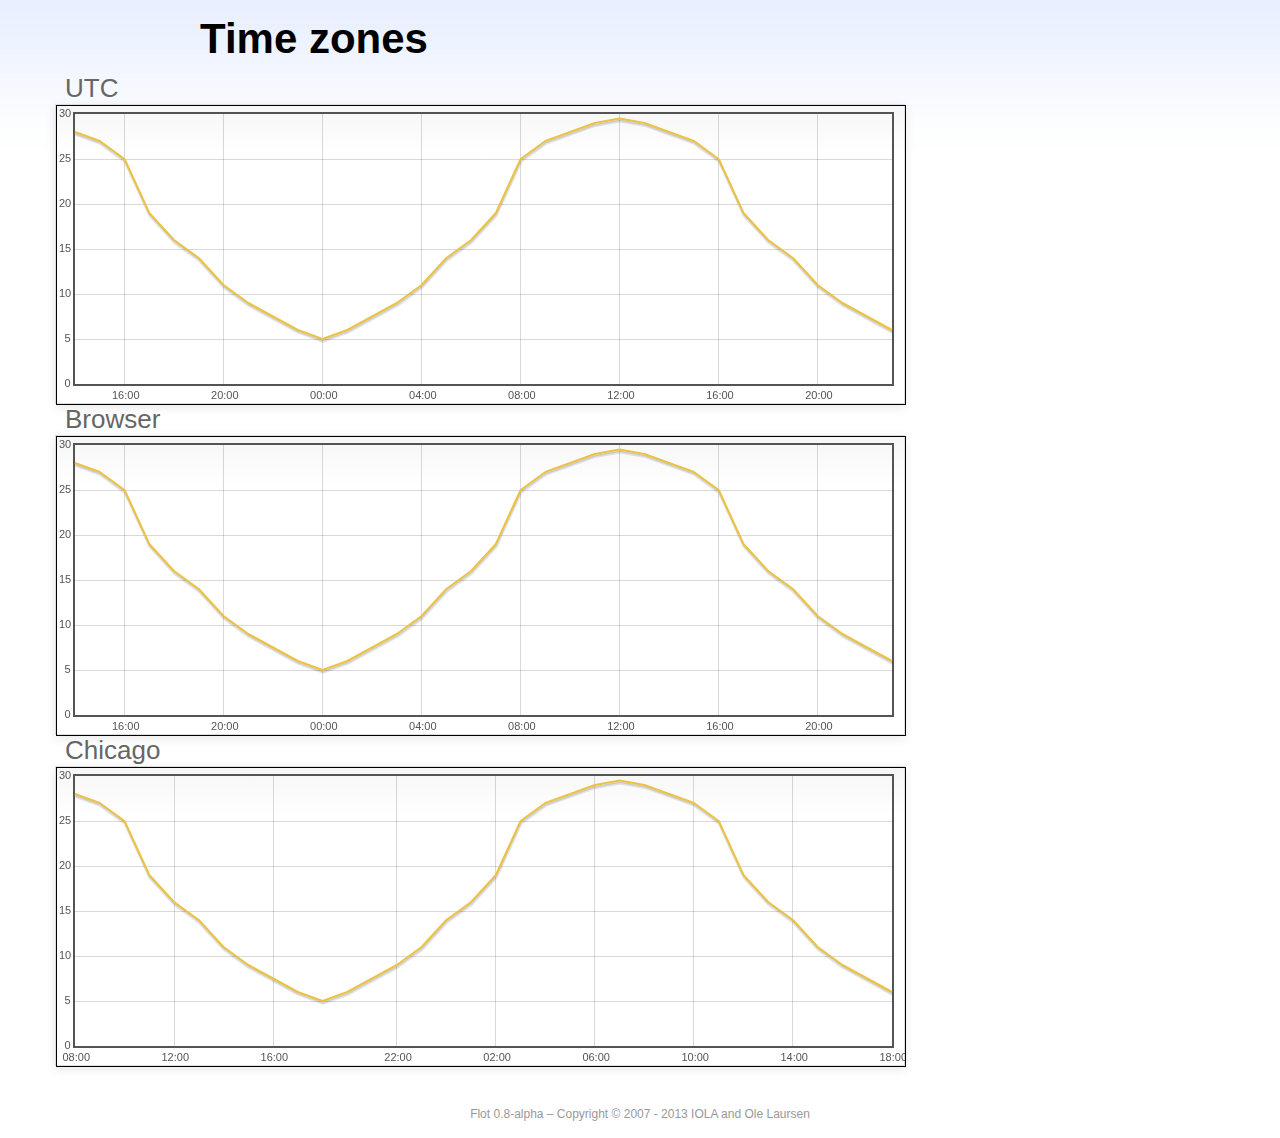
<file: flot/examples/axes-time-zones/index.html>
<!DOCTYPE html PUBLIC "-//W3C//DTD HTML 4.01//EN" "http://www.w3.org/TR/html4/strict.dtd">
<html>
<head>
	<meta http-equiv="Content-Type" content="text/html; charset=utf-8">
	<title>Flot Examples: Time zones</title>
	<link href="../examples.css" rel="stylesheet" type="text/css">
	<!--[if lte IE 8]><script language="javascript" type="text/javascript" src="../../excanvas.min.js"></script><![endif]-->
	<script language="javascript" type="text/javascript" src="../../jquery.js"></script>
	<script language="javascript" type="text/javascript" src="../../jquery.flot.js"></script>
	<script language="javascript" type="text/javascript" src="../../jquery.flot.time.js"></script>
	<script language="javascript" type="text/javascript" src="date.js"></script>
	<script type="text/javascript">

	$(function() {

		timezoneJS.timezone.zoneFileBasePath = "tz";
		timezoneJS.timezone.defaultZoneFile = [];
		timezoneJS.timezone.init({async: false});

		var d = [
			[Date.UTC(2011, 2, 12, 14, 0, 0), 28],
			[Date.UTC(2011, 2, 12, 15, 0, 0), 27],
			[Date.UTC(2011, 2, 12, 16, 0, 0), 25],
			[Date.UTC(2011, 2, 12, 17, 0, 0), 19],
			[Date.UTC(2011, 2, 12, 18, 0, 0), 16],
			[Date.UTC(2011, 2, 12, 19, 0, 0), 14],
			[Date.UTC(2011, 2, 12, 20, 0, 0), 11],
			[Date.UTC(2011, 2, 12, 21, 0, 0), 9],
			[Date.UTC(2011, 2, 12, 22, 0, 0), 7.5],
			[Date.UTC(2011, 2, 12, 23, 0, 0), 6],
			[Date.UTC(2011, 2, 13, 0, 0, 0), 5],
			[Date.UTC(2011, 2, 13, 1, 0, 0), 6],
			[Date.UTC(2011, 2, 13, 2, 0, 0), 7.5],
			[Date.UTC(2011, 2, 13, 3, 0, 0), 9],
			[Date.UTC(2011, 2, 13, 4, 0, 0), 11],
			[Date.UTC(2011, 2, 13, 5, 0, 0), 14],
			[Date.UTC(2011, 2, 13, 6, 0, 0), 16],
			[Date.UTC(2011, 2, 13, 7, 0, 0), 19],
			[Date.UTC(2011, 2, 13, 8, 0, 0), 25],
			[Date.UTC(2011, 2, 13, 9, 0, 0), 27],
			[Date.UTC(2011, 2, 13, 10, 0, 0), 28],
			[Date.UTC(2011, 2, 13, 11, 0, 0), 29],
			[Date.UTC(2011, 2, 13, 12, 0, 0), 29.5],
			[Date.UTC(2011, 2, 13, 13, 0, 0), 29],
			[Date.UTC(2011, 2, 13, 14, 0, 0), 28],
			[Date.UTC(2011, 2, 13, 15, 0, 0), 27],
			[Date.UTC(2011, 2, 13, 16, 0, 0), 25],
			[Date.UTC(2011, 2, 13, 17, 0, 0), 19],
			[Date.UTC(2011, 2, 13, 18, 0, 0), 16],
			[Date.UTC(2011, 2, 13, 19, 0, 0), 14],
			[Date.UTC(2011, 2, 13, 20, 0, 0), 11],
			[Date.UTC(2011, 2, 13, 21, 0, 0), 9],
			[Date.UTC(2011, 2, 13, 22, 0, 0), 7.5],
			[Date.UTC(2011, 2, 13, 23, 0, 0), 6]
		];

		var plot = $.plot("#placeholderUTC", [d], {
			xaxis: {
				mode: "time"
			}
		});

		var plot = $.plot("#placeholderLocal", [d], {
			xaxis: {
				mode: "time",
				timezone: "browser"
			}
		});

		var plot = $.plot("#placeholderChicago", [d], {
			xaxis: {
				mode: "time",
				timezone: "America/Chicago"
			}
		});

		// Add the Flot version string to the footer

		$("#footer").prepend("Flot " + $.plot.version + " &ndash; ");
	});

	</script>
</head>
<body>

	<div id="header">
		<h2>Time zones</h2>
	</div>

	<div id="content">

		<h3>UTC</h3>
		<div class="demo-container" style="height: 300px;">
			<div id="placeholderUTC" class="demo-placeholder"></div>
		</div>

		<h3>Browser</h3>
		<div class="demo-container" style="height: 300px;">
			<div id="placeholderLocal" class="demo-placeholder"></div>
		</div>

		<h3>Chicago</h3>
		<div class="demo-container" style="height: 300px;">
			<div id="placeholderChicago" class="demo-placeholder"></div>
		</div>

	</div>

	<div id="footer">
		Copyright &copy; 2007 - 2013 IOLA and Ole Laursen
	</div>

</body>
</html>
</file>
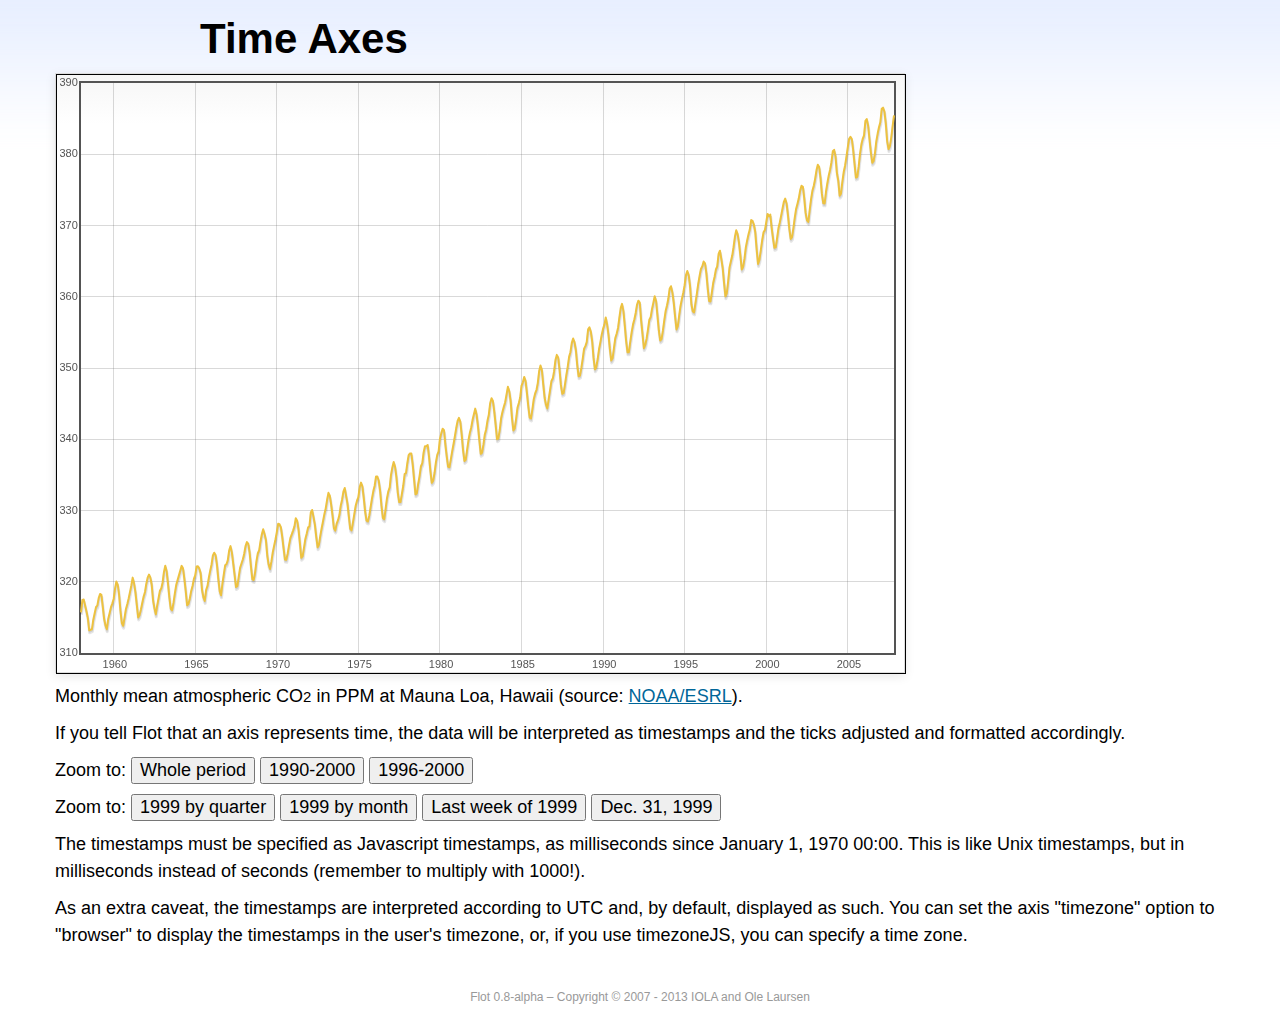
<file: flot/examples/axes-time/index.html>
<!DOCTYPE html PUBLIC "-//W3C//DTD HTML 4.01//EN" "http://www.w3.org/TR/html4/strict.dtd">
<html>
<head>
	<meta http-equiv="Content-Type" content="text/html; charset=utf-8">
	<title>Flot Examples: Time Axes</title>
	<link href="../examples.css" rel="stylesheet" type="text/css">
	<!--[if lte IE 8]><script language="javascript" type="text/javascript" src="../../excanvas.min.js"></script><![endif]-->
	<script language="javascript" type="text/javascript" src="../../jquery.js"></script>
	<script language="javascript" type="text/javascript" src="../../jquery.flot.js"></script>
	<script language="javascript" type="text/javascript" src="../../jquery.flot.time.js"></script>
	<script type="text/javascript">

	$(function() {

		var d = [[-373597200000, 315.71], [-370918800000, 317.45], [-368326800000, 317.50], [-363056400000, 315.86], [-360378000000, 314.93], [-357699600000, 313.19], [-352429200000, 313.34], [-349837200000, 314.67], [-347158800000, 315.58], [-344480400000, 316.47], [-342061200000, 316.65], [-339382800000, 317.71], [-336790800000, 318.29], [-334112400000, 318.16], [-331520400000, 316.55], [-328842000000, 314.80], [-326163600000, 313.84], [-323571600000, 313.34], [-320893200000, 314.81], [-318301200000, 315.59], [-315622800000, 316.43], [-312944400000, 316.97], [-310438800000, 317.58], [-307760400000, 319.03], [-305168400000, 320.03], [-302490000000, 319.59], [-299898000000, 318.18], [-297219600000, 315.91], [-294541200000, 314.16], [-291949200000, 313.83], [-289270800000, 315.00], [-286678800000, 316.19], [-284000400000, 316.89], [-281322000000, 317.70], [-278902800000, 318.54], [-276224400000, 319.48], [-273632400000, 320.58], [-270954000000, 319.78], [-268362000000, 318.58], [-265683600000, 316.79], [-263005200000, 314.99], [-260413200000, 315.31], [-257734800000, 316.10], [-255142800000, 317.01], [-252464400000, 317.94], [-249786000000, 318.56], [-247366800000, 319.69], [-244688400000, 320.58], [-242096400000, 321.01], [-239418000000, 320.61], [-236826000000, 319.61], [-234147600000, 317.40], [-231469200000, 316.26], [-228877200000, 315.42], [-226198800000, 316.69], [-223606800000, 317.69], [-220928400000, 318.74], [-218250000000, 319.08], [-215830800000, 319.86], [-213152400000, 321.39], [-210560400000, 322.24], [-207882000000, 321.47], [-205290000000, 319.74], [-202611600000, 317.77], [-199933200000, 316.21], [-197341200000, 315.99], [-194662800000, 317.07], [-192070800000, 318.36], [-189392400000, 319.57], [-178938000000, 322.23], [-176259600000, 321.89], [-173667600000, 320.44], [-170989200000, 318.70], [-168310800000, 316.70], [-165718800000, 316.87], [-163040400000, 317.68], [-160448400000, 318.71], [-157770000000, 319.44], [-155091600000, 320.44], [-152672400000, 320.89], [-149994000000, 322.13], [-147402000000, 322.16], [-144723600000, 321.87], [-142131600000, 321.21], [-139453200000, 318.87], [-136774800000, 317.81], [-134182800000, 317.30], [-131504400000, 318.87], [-128912400000, 319.42], [-126234000000, 320.62], [-123555600000, 321.59], [-121136400000, 322.39], [-118458000000, 323.70], [-115866000000, 324.07], [-113187600000, 323.75], [-110595600000, 322.40], [-107917200000, 320.37], [-105238800000, 318.64], [-102646800000, 318.10], [-99968400000, 319.79], [-97376400000, 321.03], [-94698000000, 322.33], [-92019600000, 322.50], [-89600400000, 323.04], [-86922000000, 324.42], [-84330000000, 325.00], [-81651600000, 324.09], [-79059600000, 322.55], [-76381200000, 320.92], [-73702800000, 319.26], [-71110800000, 319.39], [-68432400000, 320.72], [-65840400000, 321.96], [-63162000000, 322.57], [-60483600000, 323.15], [-57978000000, 323.89], [-55299600000, 325.02], [-52707600000, 325.57], [-50029200000, 325.36], [-47437200000, 324.14], [-44758800000, 322.11], [-42080400000, 320.33], [-39488400000, 320.25], [-36810000000, 321.32], [-34218000000, 322.90], [-31539600000, 324.00], [-28861200000, 324.42], [-26442000000, 325.64], [-23763600000, 326.66], [-21171600000, 327.38], [-18493200000, 326.70], [-15901200000, 325.89], [-13222800000, 323.67], [-10544400000, 322.38], [-7952400000, 321.78], [-5274000000, 322.85], [-2682000000, 324.12], [-3600000, 325.06], [2674800000, 325.98], [5094000000, 326.93], [7772400000, 328.13], [10364400000, 328.07], [13042800000, 327.66], [15634800000, 326.35], [18313200000, 324.69], [20991600000, 323.10], [23583600000, 323.07], [26262000000, 324.01], [28854000000, 325.13], [31532400000, 326.17], [34210800000, 326.68], [36630000000, 327.18], [39308400000, 327.78], [41900400000, 328.92], [44578800000, 328.57], [47170800000, 327.37], [49849200000, 325.43], [52527600000, 323.36], [55119600000, 323.56], [57798000000, 324.80], [60390000000, 326.01], [63068400000, 326.77], [65746800000, 327.63], [68252400000, 327.75], [70930800000, 329.72], [73522800000, 330.07], [76201200000, 329.09], [78793200000, 328.05], [81471600000, 326.32], [84150000000, 324.84], [86742000000, 325.20], [89420400000, 326.50], [92012400000, 327.55], [94690800000, 328.54], [97369200000, 329.56], [99788400000, 330.30], [102466800000, 331.50], [105058800000, 332.48], [107737200000, 332.07], [110329200000, 330.87], [113007600000, 329.31], [115686000000, 327.51], [118278000000, 327.18], [120956400000, 328.16], [123548400000, 328.64], [126226800000, 329.35], [128905200000, 330.71], [131324400000, 331.48], [134002800000, 332.65], [136594800000, 333.16], [139273200000, 332.06], [141865200000, 330.99], [144543600000, 329.17], [147222000000, 327.41], [149814000000, 327.20], [152492400000, 328.33], [155084400000, 329.50], [157762800000, 330.68], [160441200000, 331.41], [162860400000, 331.85], [165538800000, 333.29], [168130800000, 333.91], [170809200000, 333.40], [173401200000, 331.78], [176079600000, 329.88], [178758000000, 328.57], [181350000000, 328.46], [184028400000, 329.26], [189298800000, 331.71], [191977200000, 332.76], [194482800000, 333.48], [197161200000, 334.78], [199753200000, 334.78], [202431600000, 334.17], [205023600000, 332.78], [207702000000, 330.64], [210380400000, 328.95], [212972400000, 328.77], [215650800000, 330.23], [218242800000, 331.69], [220921200000, 332.70], [223599600000, 333.24], [226018800000, 334.96], [228697200000, 336.04], [231289200000, 336.82], [233967600000, 336.13], [236559600000, 334.73], [239238000000, 332.52], [241916400000, 331.19], [244508400000, 331.19], [247186800000, 332.35], [249778800000, 333.47], [252457200000, 335.11], [255135600000, 335.26], [257554800000, 336.60], [260233200000, 337.77], [262825200000, 338.00], [265503600000, 337.99], [268095600000, 336.48], [270774000000, 334.37], [273452400000, 332.27], [276044400000, 332.41], [278722800000, 333.76], [281314800000, 334.83], [283993200000, 336.21], [286671600000, 336.64], [289090800000, 338.12], [291769200000, 339.02], [294361200000, 339.02], [297039600000, 339.20], [299631600000, 337.58], [302310000000, 335.55], [304988400000, 333.89], [307580400000, 334.14], [310258800000, 335.26], [312850800000, 336.71], [315529200000, 337.81], [318207600000, 338.29], [320713200000, 340.04], [323391600000, 340.86], [325980000000, 341.47], [328658400000, 341.26], [331250400000, 339.29], [333928800000, 337.60], [336607200000, 336.12], [339202800000, 336.08], [341881200000, 337.22], [344473200000, 338.34], [347151600000, 339.36], [349830000000, 340.51], [352249200000, 341.57], [354924000000, 342.56], [357516000000, 343.01], [360194400000, 342.47], [362786400000, 340.71], [365464800000, 338.52], [368143200000, 336.96], [370738800000, 337.13], [373417200000, 338.58], [376009200000, 339.89], [378687600000, 340.93], [381366000000, 341.69], [383785200000, 342.69], [389052000000, 344.30], [391730400000, 343.43], [394322400000, 341.88], [397000800000, 339.89], [399679200000, 337.95], [402274800000, 338.10], [404953200000, 339.27], [407545200000, 340.67], [410223600000, 341.42], [412902000000, 342.68], [415321200000, 343.46], [417996000000, 345.10], [420588000000, 345.76], [423266400000, 345.36], [425858400000, 343.91], [428536800000, 342.05], [431215200000, 340.00], [433810800000, 340.12], [436489200000, 341.33], [439081200000, 342.94], [441759600000, 343.87], [444438000000, 344.60], [446943600000, 345.20], [452210400000, 347.36], [454888800000, 346.74], [457480800000, 345.41], [460159200000, 343.01], [462837600000, 341.23], [465433200000, 341.52], [468111600000, 342.86], [470703600000, 344.41], [473382000000, 345.09], [476060400000, 345.89], [478479600000, 347.49], [481154400000, 348.00], [483746400000, 348.75], [486424800000, 348.19], [489016800000, 346.54], [491695200000, 344.63], [494373600000, 343.03], [496969200000, 342.92], [499647600000, 344.24], [502239600000, 345.62], [504918000000, 346.43], [507596400000, 346.94], [510015600000, 347.88], [512690400000, 349.57], [515282400000, 350.35], [517960800000, 349.72], [520552800000, 347.78], [523231200000, 345.86], [525909600000, 344.84], [528505200000, 344.32], [531183600000, 345.67], [533775600000, 346.88], [536454000000, 348.19], [539132400000, 348.55], [541551600000, 349.52], [544226400000, 351.12], [546818400000, 351.84], [549496800000, 351.49], [552088800000, 349.82], [554767200000, 347.63], [557445600000, 346.38], [560041200000, 346.49], [562719600000, 347.75], [565311600000, 349.03], [567990000000, 350.20], [570668400000, 351.61], [573174000000, 352.22], [575848800000, 353.53], [578440800000, 354.14], [581119200000, 353.62], [583711200000, 352.53], [586389600000, 350.41], [589068000000, 348.84], [591663600000, 348.94], [594342000000, 350.04], [596934000000, 351.29], [599612400000, 352.72], [602290800000, 353.10], [604710000000, 353.65], [607384800000, 355.43], [609976800000, 355.70], [612655200000, 355.11], [615247200000, 353.79], [617925600000, 351.42], [620604000000, 349.81], [623199600000, 350.11], [625878000000, 351.26], [628470000000, 352.63], [631148400000, 353.64], [633826800000, 354.72], [636246000000, 355.49], [638920800000, 356.09], [641512800000, 357.08], [644191200000, 356.11], [646783200000, 354.70], [649461600000, 352.68], [652140000000, 351.05], [654735600000, 351.36], [657414000000, 352.81], [660006000000, 354.22], [662684400000, 354.85], [665362800000, 355.66], [667782000000, 357.04], [670456800000, 358.40], [673048800000, 359.00], [675727200000, 357.99], [678319200000, 356.00], [680997600000, 353.78], [683676000000, 352.20], [686271600000, 352.22], [688950000000, 353.70], [691542000000, 354.98], [694220400000, 356.09], [696898800000, 356.85], [699404400000, 357.73], [702079200000, 358.91], [704671200000, 359.45], [707349600000, 359.19], [709941600000, 356.72], [712620000000, 354.79], [715298400000, 352.79], [717894000000, 353.20], [720572400000, 354.15], [723164400000, 355.39], [725842800000, 356.77], [728521200000, 357.17], [730940400000, 358.26], [733615200000, 359.16], [736207200000, 360.07], [738885600000, 359.41], [741477600000, 357.44], [744156000000, 355.30], [746834400000, 353.87], [749430000000, 354.04], [752108400000, 355.27], [754700400000, 356.70], [757378800000, 358.00], [760057200000, 358.81], [762476400000, 359.68], [765151200000, 361.13], [767743200000, 361.48], [770421600000, 360.60], [773013600000, 359.20], [775692000000, 357.23], [778370400000, 355.42], [780966000000, 355.89], [783644400000, 357.41], [786236400000, 358.74], [788914800000, 359.73], [791593200000, 360.61], [794012400000, 361.58], [796687200000, 363.05], [799279200000, 363.62], [801957600000, 363.03], [804549600000, 361.55], [807228000000, 358.94], [809906400000, 357.93], [812502000000, 357.80], [815180400000, 359.22], [817772400000, 360.44], [820450800000, 361.83], [823129200000, 362.95], [825634800000, 363.91], [828309600000, 364.28], [830901600000, 364.94], [833580000000, 364.70], [836172000000, 363.31], [838850400000, 361.15], [841528800000, 359.40], [844120800000, 359.34], [846802800000, 360.62], [849394800000, 361.96], [852073200000, 362.81], [854751600000, 363.87], [857170800000, 364.25], [859845600000, 366.02], [862437600000, 366.46], [865116000000, 365.32], [867708000000, 364.07], [870386400000, 361.95], [873064800000, 360.06], [875656800000, 360.49], [878338800000, 362.19], [880930800000, 364.12], [883609200000, 364.99], [886287600000, 365.82], [888706800000, 366.95], [891381600000, 368.42], [893973600000, 369.33], [896652000000, 368.78], [899244000000, 367.59], [901922400000, 365.84], [904600800000, 363.83], [907192800000, 364.18], [909874800000, 365.34], [912466800000, 366.93], [915145200000, 367.94], [917823600000, 368.82], [920242800000, 369.46], [922917600000, 370.77], [925509600000, 370.66], [928188000000, 370.10], [930780000000, 369.08], [933458400000, 366.66], [936136800000, 364.60], [938728800000, 365.17], [941410800000, 366.51], [944002800000, 367.89], [946681200000, 369.04], [949359600000, 369.35], [951865200000, 370.38], [954540000000, 371.63], [957132000000, 371.32], [959810400000, 371.53], [962402400000, 369.75], [965080800000, 368.23], [967759200000, 366.87], [970351200000, 366.94], [973033200000, 368.27], [975625200000, 369.64], [978303600000, 370.46], [980982000000, 371.44], [983401200000, 372.37], [986076000000, 373.33], [988668000000, 373.77], [991346400000, 373.09], [993938400000, 371.51], [996616800000, 369.55], [999295200000, 368.12], [1001887200000, 368.38], [1004569200000, 369.66], [1007161200000, 371.11], [1009839600000, 372.36], [1012518000000, 373.09], [1014937200000, 373.81], [1017612000000, 374.93], [1020204000000, 375.58], [1022882400000, 375.44], [1025474400000, 373.86], [1028152800000, 371.77], [1030831200000, 370.73], [1033423200000, 370.50], [1036105200000, 372.18], [1038697200000, 373.70], [1041375600000, 374.92], [1044054000000, 375.62], [1046473200000, 376.51], [1049148000000, 377.75], [1051740000000, 378.54], [1054418400000, 378.20], [1057010400000, 376.68], [1059688800000, 374.43], [1062367200000, 373.11], [1064959200000, 373.10], [1067641200000, 374.77], [1070233200000, 375.97], [1072911600000, 377.03], [1075590000000, 377.87], [1078095600000, 378.88], [1080770400000, 380.42], [1083362400000, 380.62], [1086040800000, 379.70], [1088632800000, 377.43], [1091311200000, 376.32], [1093989600000, 374.19], [1096581600000, 374.47], [1099263600000, 376.15], [1101855600000, 377.51], [1104534000000, 378.43], [1107212400000, 379.70], [1109631600000, 380.92], [1112306400000, 382.18], [1114898400000, 382.45], [1117576800000, 382.14], [1120168800000, 380.60], [1122847200000, 378.64], [1125525600000, 376.73], [1128117600000, 376.84], [1130799600000, 378.29], [1133391600000, 380.06], [1136070000000, 381.40], [1138748400000, 382.20], [1141167600000, 382.66], [1143842400000, 384.69], [1146434400000, 384.94], [1149112800000, 384.01], [1151704800000, 382.14], [1154383200000, 380.31], [1157061600000, 378.81], [1159653600000, 379.03], [1162335600000, 380.17], [1164927600000, 381.85], [1167606000000, 382.94], [1170284400000, 383.86], [1172703600000, 384.49], [1175378400000, 386.37], [1177970400000, 386.54], [1180648800000, 385.98], [1183240800000, 384.36], [1185919200000, 381.85], [1188597600000, 380.74], [1191189600000, 381.15], [1193871600000, 382.38], [1196463600000, 383.94], [1199142000000, 385.44]]; 

		$.plot("#placeholder", [d], {
			xaxis: { mode: "time" }
		});

		$("#whole").click(function () {
			$.plot("#placeholder", [d], {
				xaxis: { mode: "time" }
			});
		});

		$("#nineties").click(function () {
			$.plot("#placeholder", [d], {
				xaxis: {
					mode: "time",
					min: (new Date(1990, 0, 1)).getTime(),
					max: (new Date(2000, 0, 1)).getTime()
				}
			});
		});

		$("#latenineties").click(function () {
			$.plot("#placeholder", [d], {
				xaxis: {
					mode: "time",
					minTickSize: [1, "year"],
					min: (new Date(1996, 0, 1)).getTime(),
					max: (new Date(2000, 0, 1)).getTime()
				}
			});
		});

		$("#ninetyninequarters").click(function () {
			$.plot("#placeholder", [d], {
				xaxis: {
					mode: "time",
					minTickSize: [1, "quarter"],
					min: (new Date(1999, 0, 1)).getTime(),
					max: (new Date(2000, 0, 1)).getTime()
				}
			});
		});

		$("#ninetynine").click(function () {
			$.plot("#placeholder", [d], {
				xaxis: {
					mode: "time",
					minTickSize: [1, "month"],
					min: (new Date(1999, 0, 1)).getTime(),
					max: (new Date(2000, 0, 1)).getTime()
				}
			});
		});

		$("#lastweekninetynine").click(function () {
			$.plot("#placeholder", [d], {
				xaxis: {
					mode: "time",
					minTickSize: [1, "day"],
					min: (new Date(1999, 11, 25)).getTime(),
					max: (new Date(2000, 0, 1)).getTime(),
					timeformat: "%a"
				}
			});
		});

		$("#lastdayninetynine").click(function () {
			$.plot("#placeholder", [d], {
				xaxis: {
					mode: "time",
					minTickSize: [1, "hour"],
					min: (new Date(1999, 11, 31)).getTime(),
					max: (new Date(2000, 0, 1)).getTime(),
					twelveHourClock: true
				}
			});
		});

		// Add the Flot version string to the footer

		$("#footer").prepend("Flot " + $.plot.version + " &ndash; ");
	});

	</script>
</head>
<body>

	<div id="header">
		<h2>Time Axes</h2>
	</div>

	<div id="content">

		<div class="demo-container">
			<div id="placeholder" class="demo-placeholder"></div>
		</div>

		<p>Monthly mean atmospheric CO<sub>2</sub> in PPM at Mauna Loa, Hawaii (source: <a href="http://www.esrl.noaa.gov/gmd/ccgg/trends/">NOAA/ESRL</a>).</p>

		<p>If you tell Flot that an axis represents time, the data will be interpreted as timestamps and the ticks adjusted and formatted accordingly.</p>

		<p>Zoom to: <button id="whole">Whole period</button>
		<button id="nineties">1990-2000</button>
		<button id="latenineties">1996-2000</button></p>

		<p>Zoom to: <button id="ninetyninequarters">1999 by quarter</button>
		<button id="ninetynine">1999 by month</button>
		<button id="lastweekninetynine">Last week of 1999</button>
		<button id="lastdayninetynine">Dec. 31, 1999</button></p>

		<p>The timestamps must be specified as Javascript timestamps, as milliseconds since January 1, 1970 00:00. This is like Unix timestamps, but in milliseconds instead of seconds (remember to multiply with 1000!).</p>

		<p>As an extra caveat, the timestamps are interpreted according to UTC and, by default, displayed as such. You can set the axis "timezone" option to "browser" to display the timestamps in the user's timezone, or, if you use timezoneJS, you can specify a time zone.</p>

	</div>

	<div id="footer">
		Copyright &copy; 2007 - 2013 IOLA and Ole Laursen
	</div>

</body>
</html>
</file>
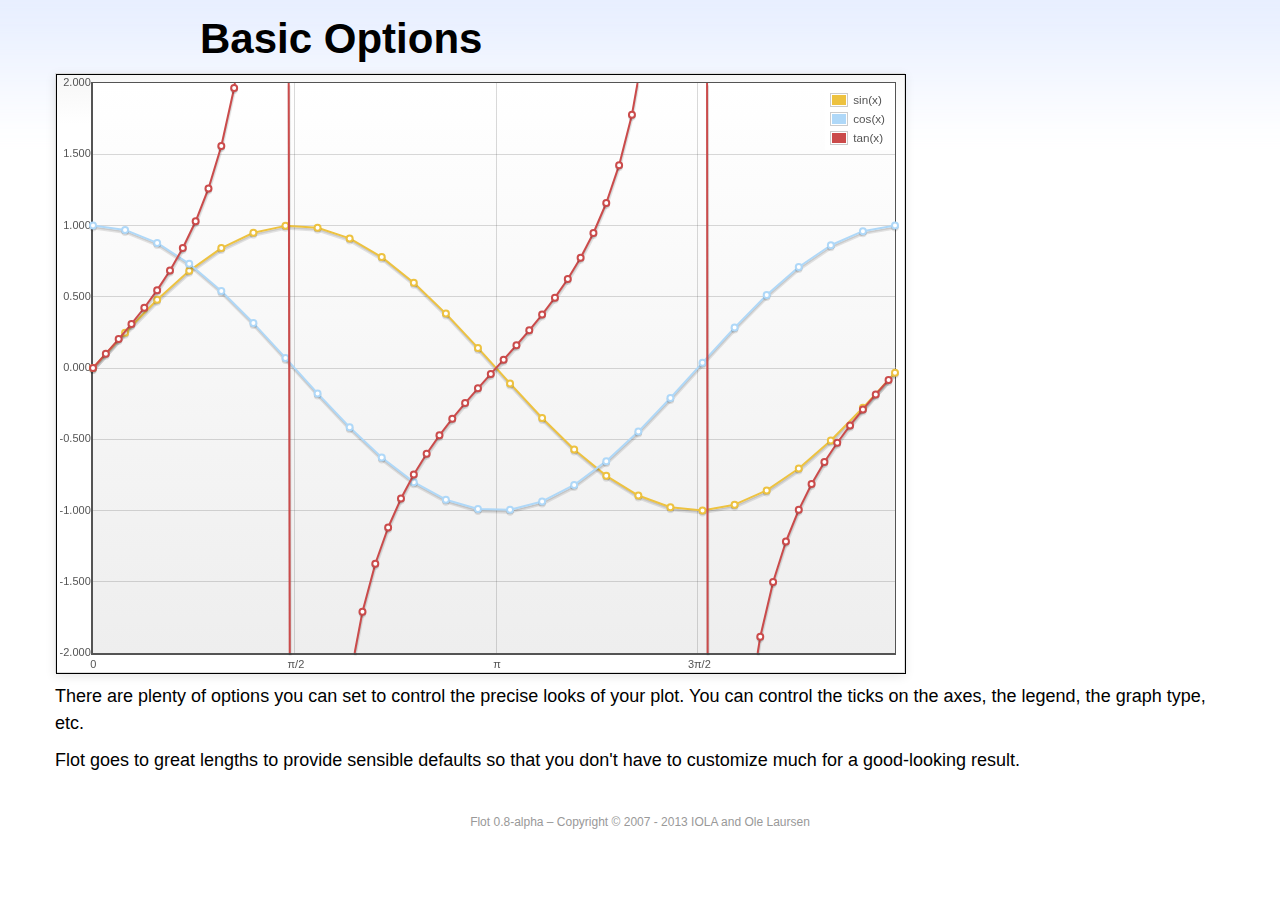
<file: flot/examples/basic-options/index.html>
<!DOCTYPE html PUBLIC "-//W3C//DTD HTML 4.01//EN" "http://www.w3.org/TR/html4/strict.dtd">
<html>
<head>
	<meta http-equiv="Content-Type" content="text/html; charset=utf-8">
	<title>Flot Examples: Basic Options</title>
	<link href="../examples.css" rel="stylesheet" type="text/css">
	<!--[if lte IE 8]><script language="javascript" type="text/javascript" src="../../excanvas.min.js"></script><![endif]-->
	<script language="javascript" type="text/javascript" src="../../jquery.js"></script>
	<script language="javascript" type="text/javascript" src="../../jquery.flot.js"></script>
	<script type="text/javascript">

	$(function () {

		var d1 = [];
		for (var i = 0; i < Math.PI * 2; i += 0.25) {
			d1.push([i, Math.sin(i)]);
		}

		var d2 = [];
		for (var i = 0; i < Math.PI * 2; i += 0.25) {
			d2.push([i, Math.cos(i)]);
		}

		var d3 = [];
		for (var i = 0; i < Math.PI * 2; i += 0.1) {
			d3.push([i, Math.tan(i)]);
		}

		$.plot("#placeholder", [
			{ label: "sin(x)", data: d1 },
			{ label: "cos(x)", data: d2 },
			{ label: "tan(x)", data: d3 }
		], {
			series: {
				lines: { show: true },
				points: { show: true }
			},
			xaxis: {
				ticks: [
					0, [ Math.PI/2, "\u03c0/2" ], [ Math.PI, "\u03c0" ],
					[ Math.PI * 3/2, "3\u03c0/2" ], [ Math.PI * 2, "2\u03c0" ]
				]
			},
			yaxis: {
				ticks: 10,
				min: -2,
				max: 2,
				tickDecimals: 3
			},
			grid: {
				backgroundColor: { colors: [ "#fff", "#eee" ] },
				borderWidth: {
					top: 1,
					right: 1,
					bottom: 2,
					left: 2
				}
			}
		});

		// Add the Flot version string to the footer

		$("#footer").prepend("Flot " + $.plot.version + " &ndash; ");
	});

	</script>
</head>
<body>

	<div id="header">
		<h2>Basic Options</h2>
	</div>

	<div id="content">

		<div class="demo-container">
			<div id="placeholder" class="demo-placeholder"></div>
		</div>

		<p>There are plenty of options you can set to control the precise looks of your plot. You can control the ticks on the axes, the legend, the graph type, etc.</p>

		<p>Flot goes to great lengths to provide sensible defaults so that you don't have to customize much for a good-looking result.</p>

	</div>

	<div id="footer">
		Copyright &copy; 2007 - 2013 IOLA and Ole Laursen
	</div>

</body>
</html>
</file>
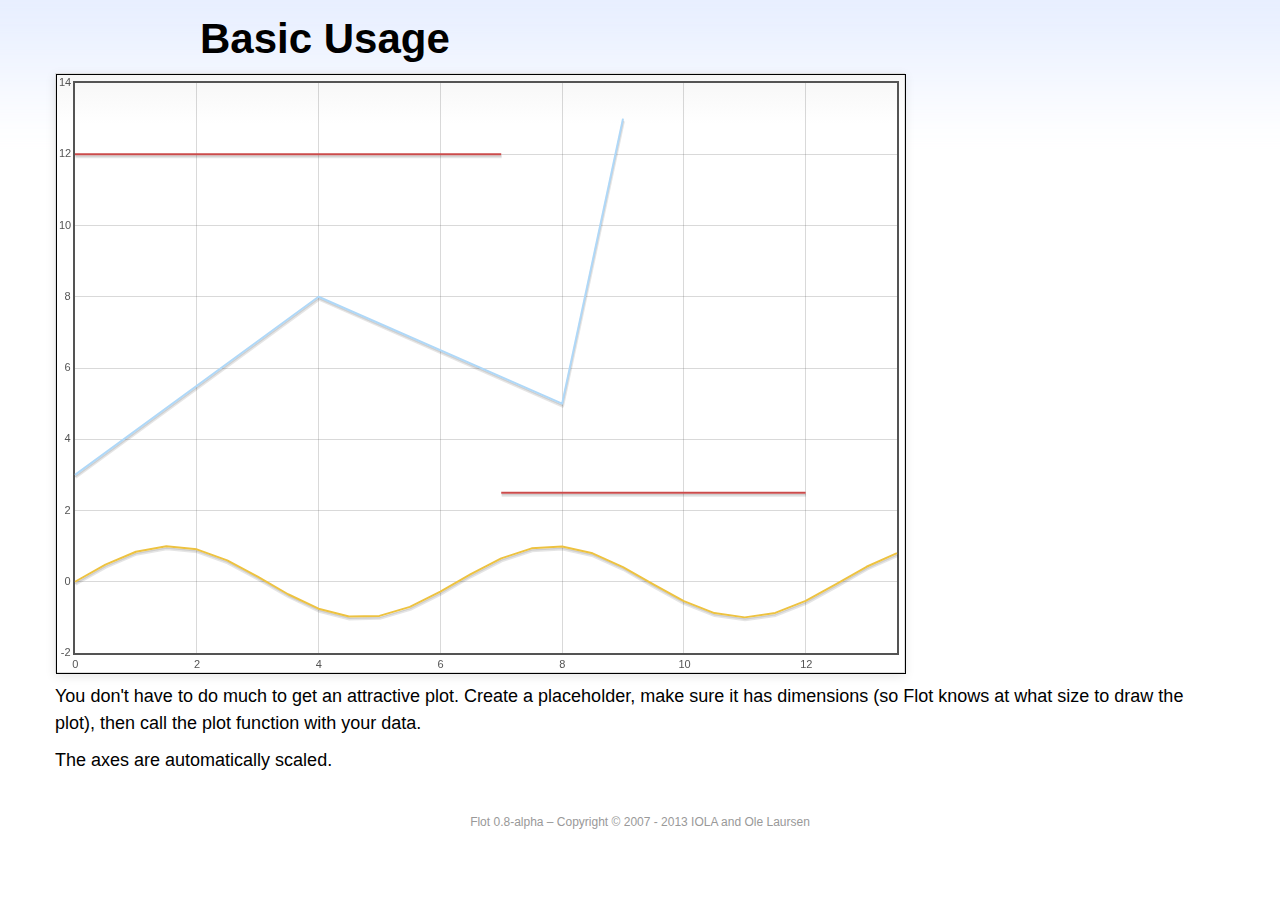
<file: flot/examples/basic-usage/index.html>
<!DOCTYPE html PUBLIC "-//W3C//DTD HTML 4.01//EN" "http://www.w3.org/TR/html4/strict.dtd">
<html>
<head>
	<meta http-equiv="Content-Type" content="text/html; charset=utf-8">
	<title>Flot Examples: Basic Usage</title>
	<link href="../examples.css" rel="stylesheet" type="text/css">
	<!--[if lte IE 8]><script language="javascript" type="text/javascript" src="../../excanvas.min.js"></script><![endif]-->
	<script language="javascript" type="text/javascript" src="../../jquery.js"></script>
	<script language="javascript" type="text/javascript" src="../../jquery.flot.js"></script>
	<script type="text/javascript">

	$(function() {

		var d1 = [];
		for (var i = 0; i < 14; i += 0.5) {
			d1.push([i, Math.sin(i)]);
		}

		var d2 = [[0, 3], [4, 8], [8, 5], [9, 13]];

		// A null signifies separate line segments

		var d3 = [[0, 12], [7, 12], null, [7, 2.5], [12, 2.5]];

		$.plot("#placeholder", [ d1, d2, d3 ]);

		// Add the Flot version string to the footer

		$("#footer").prepend("Flot " + $.plot.version + " &ndash; ");
	});

	</script>
</head>
<body>

	<div id="header">
		<h2>Basic Usage</h2>
	</div>

	<div id="content">

		<div class="demo-container">
			<div id="placeholder" class="demo-placeholder"></div>
		</div>

		<p>You don't have to do much to get an attractive plot.  Create a placeholder, make sure it has dimensions (so Flot knows at what size to draw the plot), then call the plot function with your data.</p>

		<p>The axes are automatically scaled.</p>

	</div>

	<div id="footer">
		Copyright &copy; 2007 - 2013 IOLA and Ole Laursen
	</div>

</body>
</html>
</file>
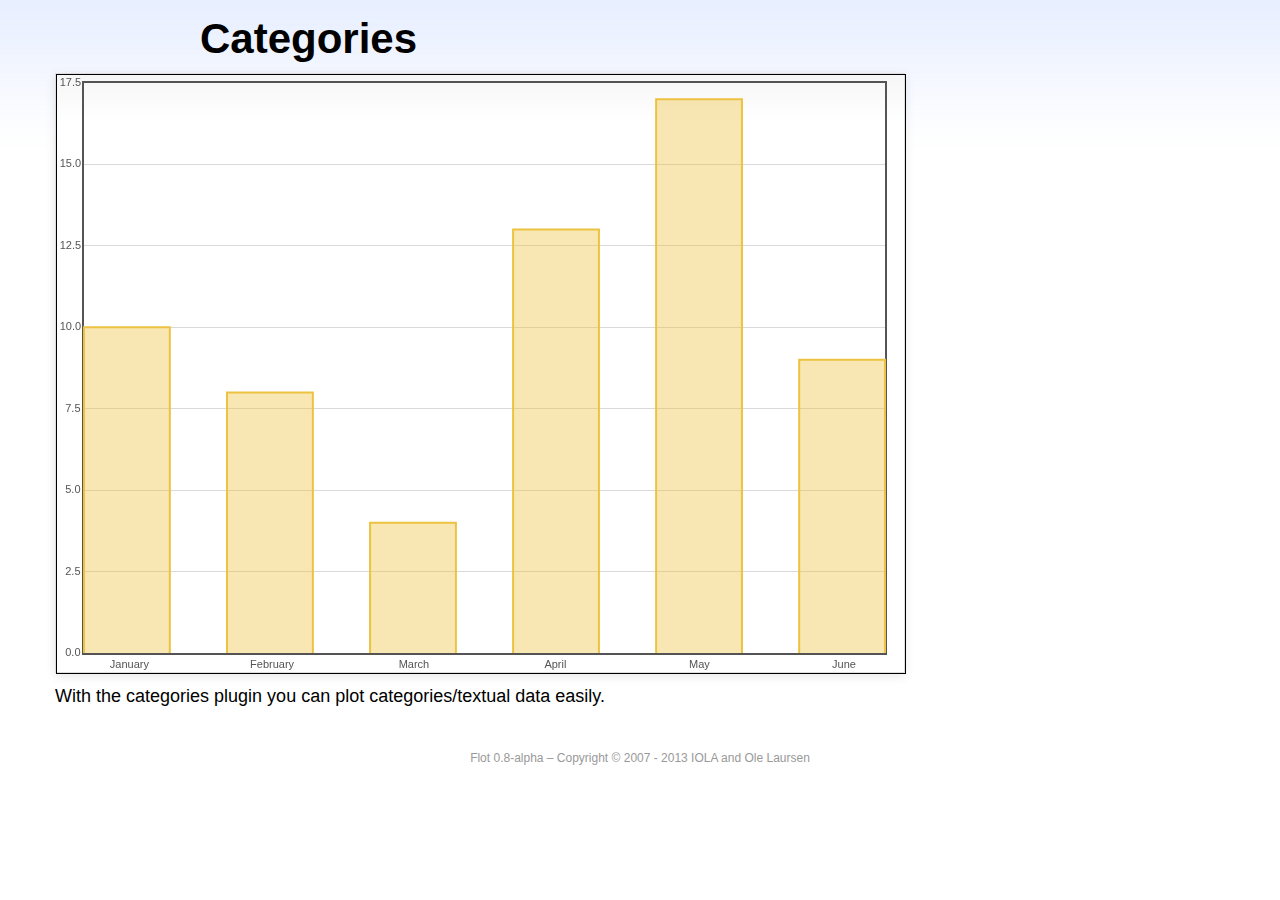
<file: flot/examples/categories/index.html>
<!DOCTYPE html PUBLIC "-//W3C//DTD HTML 4.01//EN" "http://www.w3.org/TR/html4/strict.dtd">
<html>
<head>
	<meta http-equiv="Content-Type" content="text/html; charset=utf-8">
	<title>Flot Examples: Categories</title>
	<link href="../examples.css" rel="stylesheet" type="text/css">
	<!--[if lte IE 8]><script language="javascript" type="text/javascript" src="../../excanvas.min.js"></script><![endif]-->
	<script language="javascript" type="text/javascript" src="../../jquery.js"></script>
	<script language="javascript" type="text/javascript" src="../../jquery.flot.js"></script>
	<script language="javascript" type="text/javascript" src="../../jquery.flot.categories.js"></script>
	<script type="text/javascript">

	$(function() {

		var data = [ ["January", 10], ["February", 8], ["March", 4], ["April", 13], ["May", 17], ["June", 9] ];

		$.plot("#placeholder", [ data ], {
			series: {
				bars: {
					show: true,
					barWidth: 0.6,
					align: "center"
				}
			},
			xaxis: {
				mode: "categories",
				tickLength: 0
			}
		});

		// Add the Flot version string to the footer

		$("#footer").prepend("Flot " + $.plot.version + " &ndash; ");
	});

	</script>
</head>
<body>

	<div id="header">
		<h2>Categories</h2>
	</div>

	<div id="content">

		<div class="demo-container">
			<div id="placeholder" class="demo-placeholder"></div>
		</div>

		<p>With the categories plugin you can plot categories/textual data easily.</p>

	</div>

	<div id="footer">
		Copyright &copy; 2007 - 2013 IOLA and Ole Laursen
	</div>

</body>
</html>
</file>
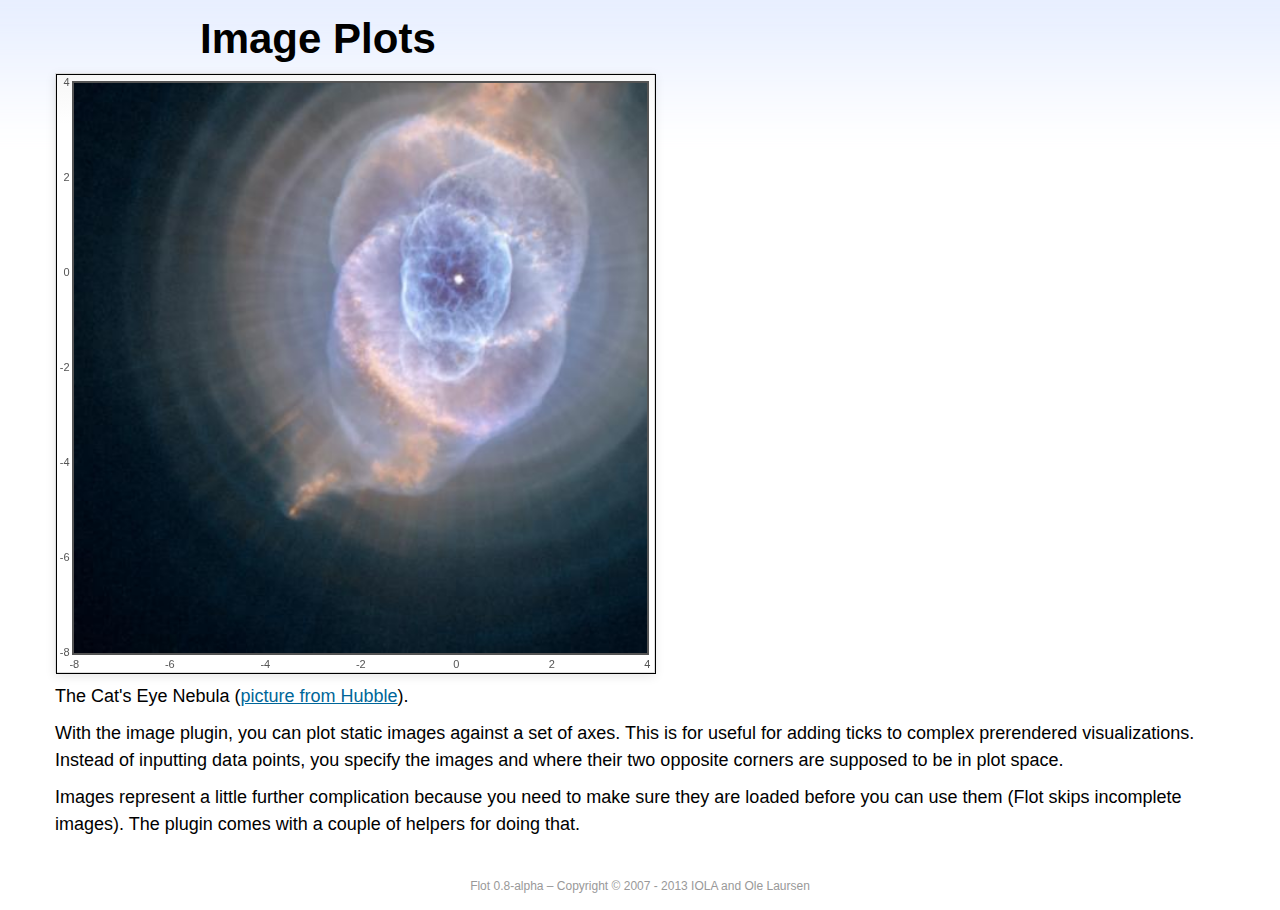
<file: flot/examples/image/index.html>
<!DOCTYPE html PUBLIC "-//W3C//DTD HTML 4.01//EN" "http://www.w3.org/TR/html4/strict.dtd">
<html>
<head>
	<meta http-equiv="Content-Type" content="text/html; charset=utf-8">
	<title>Flot Examples: Image Plots</title>
	<link href="../examples.css" rel="stylesheet" type="text/css">
	<!--[if lte IE 8]><script language="javascript" type="text/javascript" src="../../excanvas.min.js"></script><![endif]-->
	<script language="javascript" type="text/javascript" src="../../jquery.js"></script>
	<script language="javascript" type="text/javascript" src="../../jquery.flot.js"></script>
	<script language="javascript" type="text/javascript" src="../../jquery.flot.image.js"></script>
	<script type="text/javascript">

	$(function() {

		var data = [[["hs-2004-27-a-large-web.jpg", -10, -10, 10, 10]]];

		var options = {
			series: {
				images: {
					show: true
				}
			},
			xaxis: {
				min: -8,
				max: 4
			},
			yaxis: {
				min: -8,
				max: 4
			}
		};

		$.plot.image.loadDataImages(data, options, function () {
			$.plot("#placeholder", data, options);
		});

		// Add the Flot version string to the footer

		$("#footer").prepend("Flot " + $.plot.version + " &ndash; ");
	});

	</script>
</head>
<body>

	<div id="header">
		<h2>Image Plots</h2>
	</div>

	<div id="content">

		<div class="demo-container" style="width:600px;height:600px;">
			<div id="placeholder" class="demo-placeholder"></div>
		</div>

		<p>The Cat's Eye Nebula (<a href="http://hubblesite.org/gallery/album/nebula/pr2004027a/">picture from Hubble</a>).</p>

		<p>With the image plugin, you can plot static images against a set of axes. This is for useful for adding ticks to complex prerendered visualizations. Instead of inputting data points, you specify the images and where their two opposite corners are supposed to be in plot space.</p>

		<p>Images represent a little further complication because you need to make sure they are loaded before you can use them (Flot skips incomplete images). The plugin comes with a couple of helpers for doing that.</p>

	</div>

	<div id="footer">
		Copyright &copy; 2007 - 2013 IOLA and Ole Laursen
	</div>

</body>
</html>
</file>
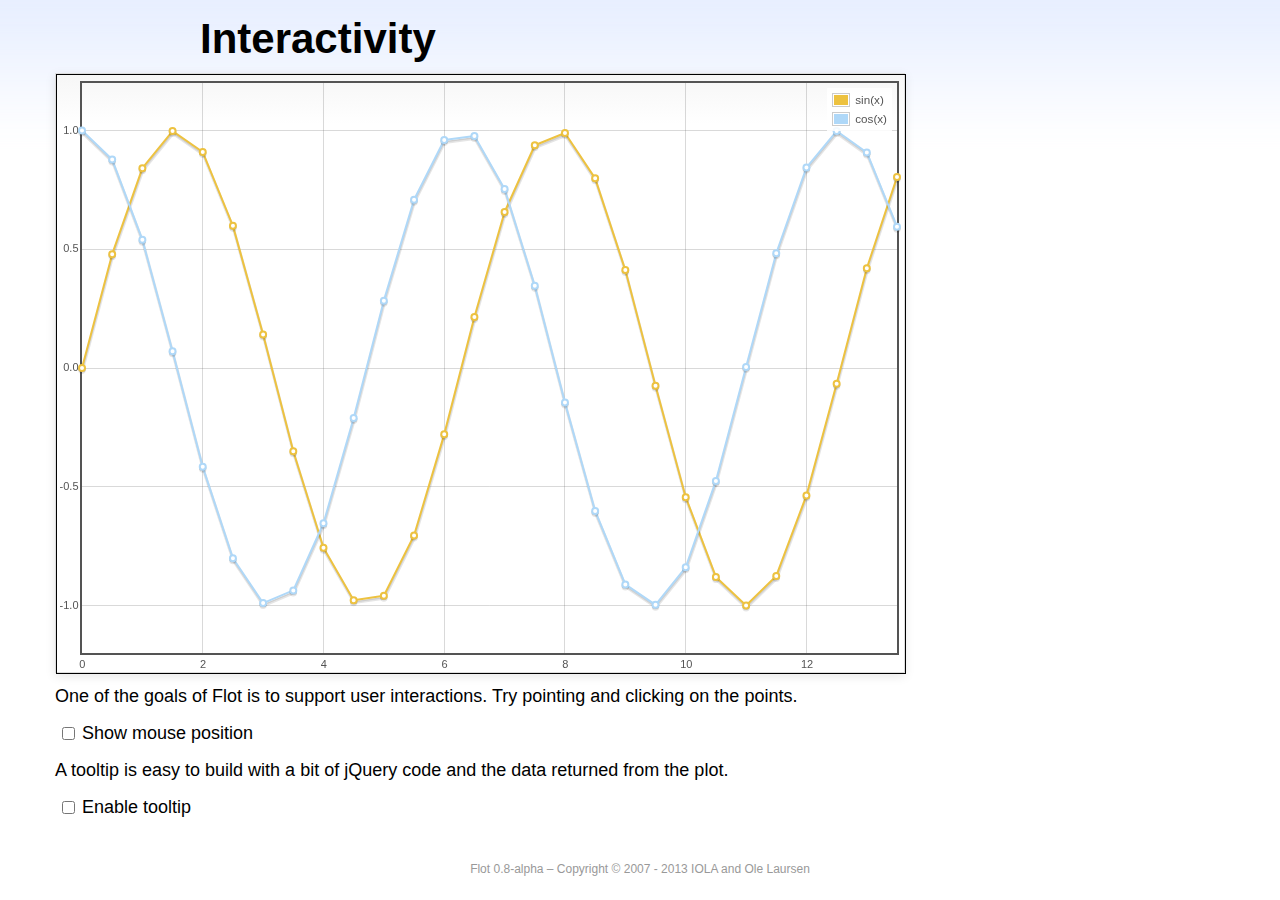
<file: flot/examples/interacting/index.html>
<!DOCTYPE html PUBLIC "-//W3C//DTD HTML 4.01//EN" "http://www.w3.org/TR/html4/strict.dtd">
<html>
<head>
	<meta http-equiv="Content-Type" content="text/html; charset=utf-8">
	<title>Flot Examples: Interactivity</title>
	<link href="../examples.css" rel="stylesheet" type="text/css">
	<!--[if lte IE 8]><script language="javascript" type="text/javascript" src="../../excanvas.min.js"></script><![endif]-->
	<script language="javascript" type="text/javascript" src="../../jquery.js"></script>
	<script language="javascript" type="text/javascript" src="../../jquery.flot.js"></script>
	<script type="text/javascript">

	$(function() {

		var sin = [],
			cos = [];

		for (var i = 0; i < 14; i += 0.5) {
			sin.push([i, Math.sin(i)]);
			cos.push([i, Math.cos(i)]);
		}

		var plot = $.plot("#placeholder", [
			{ data: sin, label: "sin(x)"},
			{ data: cos, label: "cos(x)"}
		], {
			series: {
				lines: {
					show: true
				},
				points: {
					show: true
				}
			},
			grid: {
				hoverable: true,
				clickable: true
			},
			yaxis: {
				min: -1.2,
				max: 1.2
			}
		});

		function showTooltip(x, y, contents) {
			$("<div id='tooltip'>" + contents + "</div>").css({
				position: "absolute",
				display: "none",
				top: y + 5,
				left: x + 5,
				border: "1px solid #fdd",
				padding: "2px",
				"background-color": "#fee",
				opacity: 0.80
			}).appendTo("body").fadeIn(200);
		}

		var previousPoint = null;
		$("#placeholder").bind("plothover", function (event, pos, item) {

			if ($("#enablePosition:checked").length > 0) {
				var str = "(" + pos.x.toFixed(2) + ", " + pos.y.toFixed(2) + ")";
				$("#hoverdata").text(str);
			}

			if ($("#enableTooltip:checked").length > 0) {
				if (item) {
					if (previousPoint != item.dataIndex) {

						previousPoint = item.dataIndex;

						$("#tooltip").remove();
						var x = item.datapoint[0].toFixed(2),
						y = item.datapoint[1].toFixed(2);

						showTooltip(item.pageX, item.pageY,
						    item.series.label + " of " + x + " = " + y);
					}
				} else {
					$("#tooltip").remove();
					previousPoint = null;            
				}
			}
		});

		$("#placeholder").bind("plotclick", function (event, pos, item) {
			if (item) {
				$("#clickdata").text(" - click point " + item.dataIndex + " in " + item.series.label);
				plot.highlight(item.series, item.datapoint);
			}
		});

		// Add the Flot version string to the footer

		$("#footer").prepend("Flot " + $.plot.version + " &ndash; ");
	});

	</script>
</head>
<body>

	<div id="header">
		<h2>Interactivity</h2>
	</div>

	<div id="content">

		<div class="demo-container">
			<div id="placeholder" class="demo-placeholder"></div>
		</div>

		<p>One of the goals of Flot is to support user interactions. Try pointing and clicking on the points.</p>

		<p>
			<label><input id="enablePosition" type="checkbox"></input>Show mouse position</label>
			<span id="hoverdata"></span>
			<span id="clickdata"></span>
		</p>

		<p>A tooltip is easy to build with a bit of jQuery code and the data returned from the plot.</p>

		<p><label><input id="enableTooltip" type="checkbox"></input>Enable tooltip</label></p>

	</div>

	<div id="footer">
		Copyright &copy; 2007 - 2013 IOLA and Ole Laursen
	</div>

</body>
</html>
</file>
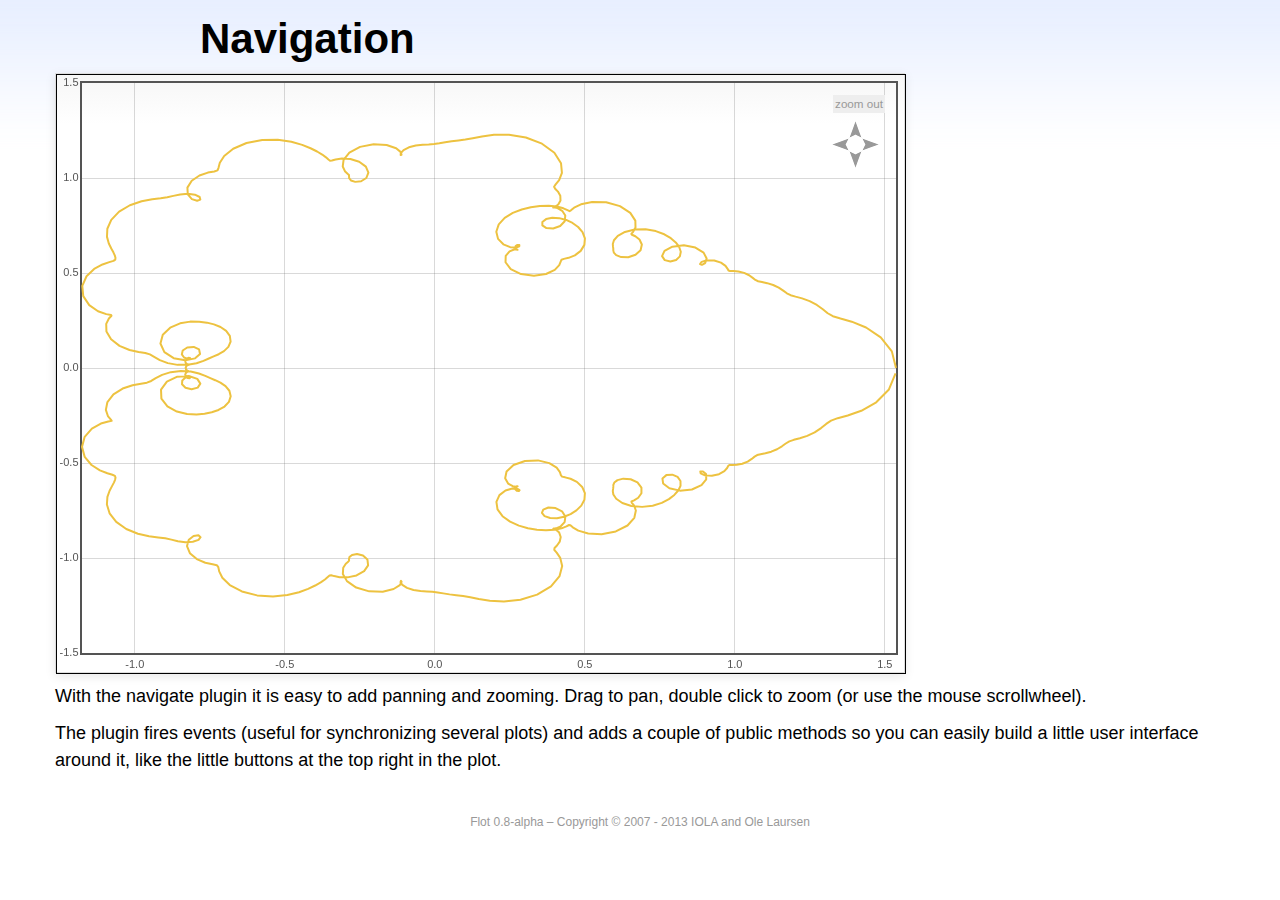
<file: flot/examples/navigate/index.html>
<!DOCTYPE html PUBLIC "-//W3C//DTD HTML 4.01//EN" "http://www.w3.org/TR/html4/strict.dtd">
<html>
<head>
	<meta http-equiv="Content-Type" content="text/html; charset=utf-8">
	<title>Flot Examples: Navigation</title>
	<link href="../examples.css" rel="stylesheet" type="text/css">
	<style type="text/css">

	#placeholder .button {
		position: absolute;
		cursor: pointer;
	}

	#placeholder div.button {
		font-size: smaller;
		color: #999;
		background-color: #eee;
		padding: 2px;
	}
	.message {
		padding-left: 50px;
		font-size: smaller;
	}

	</style>
	<!--[if lte IE 8]><script language="javascript" type="text/javascript" src="../../excanvas.min.js"></script><![endif]-->
	<script language="javascript" type="text/javascript" src="../../jquery.js"></script>
	<script language="javascript" type="text/javascript" src="../../jquery.flot.js"></script>
	<script language="javascript" type="text/javascript" src="../../jquery.flot.navigate.js"></script>
	<script type="text/javascript">

	$(function() {

		// generate data set from a parametric function with a fractal look

		function sumf(f, t, m) {
			var res = 0;
			for (var i = 1; i < m; ++i) {
				res += f(i * i * t) / (i * i);
			}
			return res;
		}

		var d1 = [];
		for (var t = 0; t <= 2 * Math.PI; t += 0.01) {
			d1.push([sumf(Math.cos, t, 10), sumf(Math.sin, t, 10)]);
		}

		var data = [ d1 ],
			placeholder = $("#placeholder");

		var plot = $.plot(placeholder, data, {
			series: {
				lines: {
					show: true
				},
				shadowSize: 0
			},
			xaxis: {
				zoomRange: [0.1, 10],
				panRange: [-10, 10]
			},
			yaxis: {
				zoomRange: [0.1, 10],
				panRange: [-10, 10]
			},
			zoom: {
				interactive: true
			},
			pan: {
				interactive: true
			}
		});

		// show pan/zoom messages to illustrate events 

		placeholder.bind("plotpan", function (event, plot) {
			var axes = plot.getAxes();
			$(".message").html("Panning to x: "  + axes.xaxis.min.toFixed(2)
			+ " &ndash; " + axes.xaxis.max.toFixed(2)
			+ " and y: " + axes.yaxis.min.toFixed(2)
			+ " &ndash; " + axes.yaxis.max.toFixed(2));
		});

		placeholder.bind("plotzoom", function (event, plot) {
			var axes = plot.getAxes();
			$(".message").html("Zooming to x: "  + axes.xaxis.min.toFixed(2)
			+ " &ndash; " + axes.xaxis.max.toFixed(2)
			+ " and y: " + axes.yaxis.min.toFixed(2)
			+ " &ndash; " + axes.yaxis.max.toFixed(2));
		});

		// add zoom out button 

		$("<div class='button' style='right:20px;top:20px'>zoom out</div>")
			.appendTo(placeholder)
			.click(function (event) {
				event.preventDefault();
				plot.zoomOut();
			});

		// and add panning buttons

		// little helper for taking the repetitive work out of placing
		// panning arrows

		function addArrow(dir, right, top, offset) {
			$("<img class='button' src='arrow-" + dir + ".gif' style='right:" + right + "px;top:" + top + "px'>")
				.appendTo(placeholder)
				.click(function (e) {
					e.preventDefault();
					plot.pan(offset);
				});
		}

		addArrow("left", 55, 60, { left: -100 });
		addArrow("right", 25, 60, { left: 100 });
		addArrow("up", 40, 45, { top: -100 });
		addArrow("down", 40, 75, { top: 100 });

		// Add the Flot version string to the footer

		$("#footer").prepend("Flot " + $.plot.version + " &ndash; ");
	});

	</script>
</head>
<body>

	<div id="header">
		<h2>Navigation</h2>
	</div>

	<div id="content">

		<div class="demo-container">
			<div id="placeholder" class="demo-placeholder"></div>
		</div>

		<p class="message"></p>

		<p>With the navigate plugin it is easy to add panning and zooming. Drag to pan, double click to zoom (or use the mouse scrollwheel).</p>

		<p>The plugin fires events (useful for synchronizing several plots) and adds a couple of public methods so you can easily build a little user interface around it, like the little buttons at the top right in the plot.</p>

	</div>

	<div id="footer">
		Copyright &copy; 2007 - 2013 IOLA and Ole Laursen
	</div>

</body>
</html>
</file>
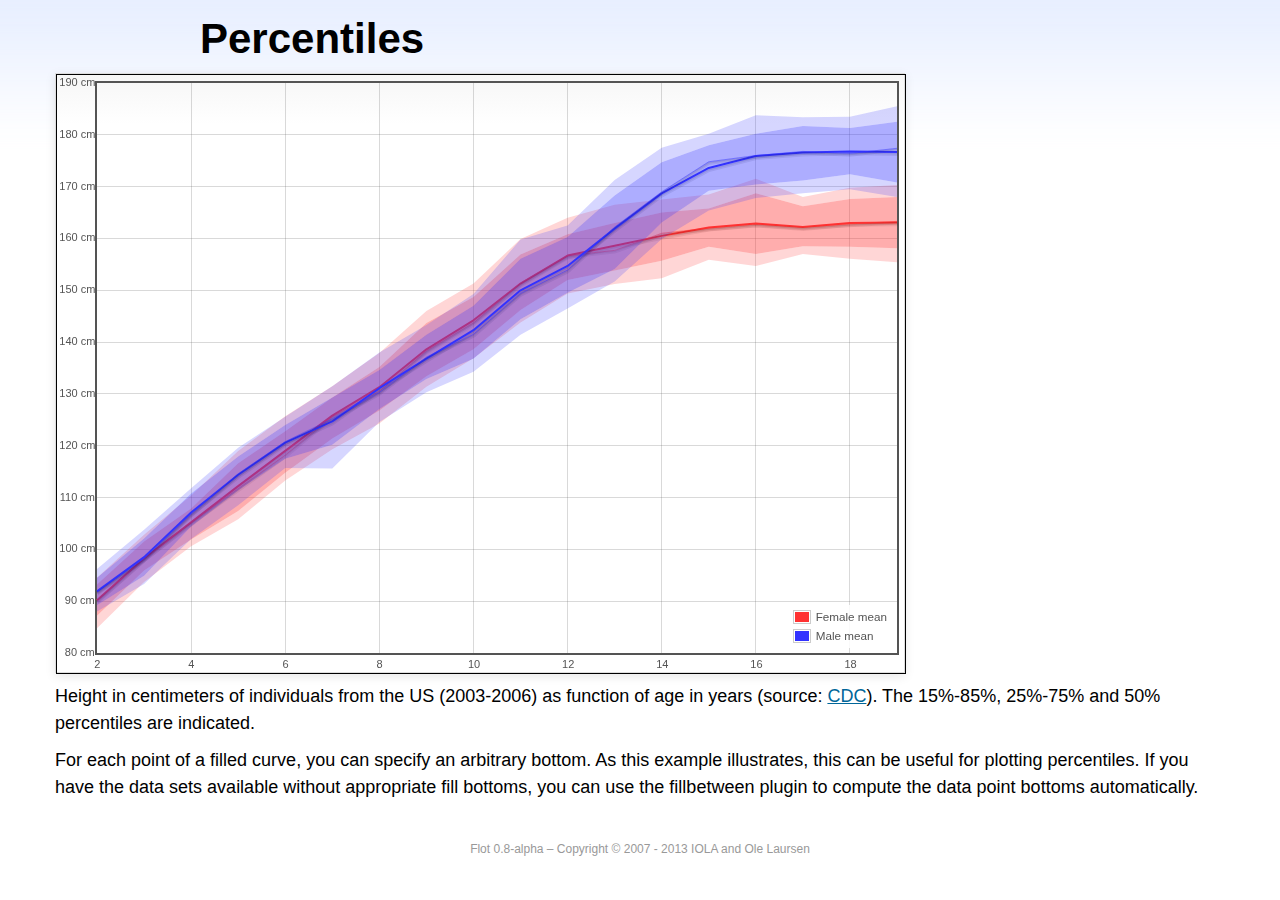
<file: flot/examples/percentiles/index.html>
<!DOCTYPE html PUBLIC "-//W3C//DTD HTML 4.01//EN" "http://www.w3.org/TR/html4/strict.dtd">
<html>
<head>
	<meta http-equiv="Content-Type" content="text/html; charset=utf-8">
	<title>Flot Examples: Percentiles</title>
	<link href="../examples.css" rel="stylesheet" type="text/css">
	<!--[if lte IE 8]><script language="javascript" type="text/javascript" src="../../excanvas.min.js"></script><![endif]-->
	<script language="javascript" type="text/javascript" src="../../jquery.js"></script>
	<script language="javascript" type="text/javascript" src="../../jquery.flot.js"></script>
	<script language="javascript" type="text/javascript" src="../../jquery.flot.fillbetween.js"></script>
	<script type="text/javascript">

	$(function() {

		var males = {"15%": [[2, 88.0], [3, 93.3], [4, 102.0], [5, 108.5], [6, 115.7], [7, 115.6], [8, 124.6], [9, 130.3], [10, 134.3], [11, 141.4], [12, 146.5], [13, 151.7], [14, 159.9], [15, 165.4], [16, 167.8], [17, 168.7], [18, 169.5], [19, 168.0]], "90%": [[2, 96.8], [3, 105.2], [4, 113.9], [5, 120.8], [6, 127.0], [7, 133.1], [8, 139.1], [9, 143.9], [10, 151.3], [11, 161.1], [12, 164.8], [13, 173.5], [14, 179.0], [15, 182.0], [16, 186.9], [17, 185.2], [18, 186.3], [19, 186.6]], "25%": [[2, 89.2], [3, 94.9], [4, 104.4], [5, 111.4], [6, 117.5], [7, 120.2], [8, 127.1], [9, 132.9], [10, 136.8], [11, 144.4], [12, 149.5], [13, 154.1], [14, 163.1], [15, 169.2], [16, 170.4], [17, 171.2], [18, 172.4], [19, 170.8]], "10%": [[2, 86.9], [3, 92.6], [4, 99.9], [5, 107.0], [6, 114.0], [7, 113.5], [8, 123.6], [9, 129.2], [10, 133.0], [11, 140.6], [12, 145.2], [13, 149.7], [14, 158.4], [15, 163.5], [16, 166.9], [17, 167.5], [18, 167.1], [19, 165.3]], "mean": [[2, 91.9], [3, 98.5], [4, 107.1], [5, 114.4], [6, 120.6], [7, 124.7], [8, 131.1], [9, 136.8], [10, 142.3], [11, 150.0], [12, 154.7], [13, 161.9], [14, 168.7], [15, 173.6], [16, 175.9], [17, 176.6], [18, 176.8], [19, 176.7]], "75%": [[2, 94.5], [3, 102.1], [4, 110.8], [5, 117.9], [6, 124.0], [7, 129.3], [8, 134.6], [9, 141.4], [10, 147.0], [11, 156.1], [12, 160.3], [13, 168.3], [14, 174.7], [15, 178.0], [16, 180.2], [17, 181.7], [18, 181.3], [19, 182.5]], "85%": [[2, 96.2], [3, 103.8], [4, 111.8], [5, 119.6], [6, 125.6], [7, 131.5], [8, 138.0], [9, 143.3], [10, 149.3], [11, 159.8], [12, 162.5], [13, 171.3], [14, 177.5], [15, 180.2], [16, 183.8], [17, 183.4], [18, 183.5], [19, 185.5]], "50%": [[2, 91.9], [3, 98.2], [4, 106.8], [5, 114.6], [6, 120.8], [7, 125.2], [8, 130.3], [9, 137.1], [10, 141.5], [11, 149.4], [12, 153.9], [13, 162.2], [14, 169.0], [15, 174.8], [16, 176.0], [17, 176.8], [18, 176.4], [19, 177.4]]};

		var females = {"15%": [[2, 84.8], [3, 93.7], [4, 100.6], [5, 105.8], [6, 113.3], [7, 119.3], [8, 124.3], [9, 131.4], [10, 136.9], [11, 143.8], [12, 149.4], [13, 151.2], [14, 152.3], [15, 155.9], [16, 154.7], [17, 157.0], [18, 156.1], [19, 155.4]], "90%": [[2, 95.6], [3, 104.1], [4, 111.9], [5, 119.6], [6, 127.6], [7, 133.1], [8, 138.7], [9, 147.1], [10, 152.8], [11, 161.3], [12, 166.6], [13, 167.9], [14, 169.3], [15, 170.1], [16, 172.4], [17, 169.2], [18, 171.1], [19, 172.4]], "25%": [[2, 87.2], [3, 95.9], [4, 101.9], [5, 107.4], [6, 114.8], [7, 121.4], [8, 126.8], [9, 133.4], [10, 138.6], [11, 146.2], [12, 152.0], [13, 153.8], [14, 155.7], [15, 158.4], [16, 157.0], [17, 158.5], [18, 158.4], [19, 158.1]], "10%": [[2, 84.0], [3, 91.9], [4, 99.2], [5, 105.2], [6, 112.7], [7, 118.0], [8, 123.3], [9, 130.2], [10, 135.0], [11, 141.1], [12, 148.3], [13, 150.0], [14, 150.7], [15, 154.3], [16, 153.6], [17, 155.6], [18, 154.7], [19, 153.1]], "mean": [[2, 90.2], [3, 98.3], [4, 105.2], [5, 112.2], [6, 119.0], [7, 125.8], [8, 131.3], [9, 138.6], [10, 144.2], [11, 151.3], [12, 156.7], [13, 158.6], [14, 160.5], [15, 162.1], [16, 162.9], [17, 162.2], [18, 163.0], [19, 163.1]], "75%": [[2, 93.2], [3, 101.5], [4, 107.9], [5, 116.6], [6, 122.8], [7, 129.3], [8, 135.2], [9, 143.7], [10, 148.7], [11, 156.9], [12, 160.8], [13, 163.0], [14, 165.0], [15, 165.8], [16, 168.7], [17, 166.2], [18, 167.6], [19, 168.0]], "85%": [[2, 94.5], [3, 102.8], [4, 110.4], [5, 119.0], [6, 125.7], [7, 131.5], [8, 137.9], [9, 146.0], [10, 151.3], [11, 159.9], [12, 164.0], [13, 166.5], [14, 167.5], [15, 168.5], [16, 171.5], [17, 168.0], [18, 169.8], [19, 170.3]], "50%": [[2, 90.2], [3, 98.1], [4, 105.2], [5, 111.7], [6, 118.2], [7, 125.6], [8, 130.5], [9, 138.3], [10, 143.7], [11, 151.4], [12, 156.7], [13, 157.7], [14, 161.0], [15, 162.0], [16, 162.8], [17, 162.2], [18, 162.8], [19, 163.3]]};

		var dataset = [
			{ label: "Female mean", data: females["mean"], lines: { show: true }, color: "rgb(255,50,50)" },
			{ id: "f15%", data: females["15%"], lines: { show: true, lineWidth: 0, fill: false }, color: "rgb(255,50,50)" },
			{ id: "f25%", data: females["25%"], lines: { show: true, lineWidth: 0, fill: 0.2 }, color: "rgb(255,50,50)", fillBetween: "f15%" },
			{ id: "f50%", data: females["50%"], lines: { show: true, lineWidth: 0.5, fill: 0.4, shadowSize: 0 }, color: "rgb(255,50,50)", fillBetween: "f25%" },
			{ id: "f75%", data: females["75%"], lines: { show: true, lineWidth: 0, fill: 0.4 }, color: "rgb(255,50,50)", fillBetween: "f50%" },
			{ id: "f85%", data: females["85%"], lines: { show: true, lineWidth: 0, fill: 0.2 }, color: "rgb(255,50,50)", fillBetween: "f75%" },

			{ label: "Male mean", data: males["mean"], lines: { show: true }, color: "rgb(50,50,255)" },
			{ id: "m15%", data: males["15%"], lines: { show: true, lineWidth: 0, fill: false }, color: "rgb(50,50,255)" },
			{ id: "m25%", data: males["25%"], lines: { show: true, lineWidth: 0, fill: 0.2 }, color: "rgb(50,50,255)", fillBetween: "m15%" },
			{ id: "m50%", data: males["50%"], lines: { show: true, lineWidth: 0.5, fill: 0.4, shadowSize: 0 }, color: "rgb(50,50,255)", fillBetween: "m25%" },
			{ id: "m75%", data: males["75%"], lines: { show: true, lineWidth: 0, fill: 0.4 }, color: "rgb(50,50,255)", fillBetween: "m50%" },
			{ id: "m85%", data: males["85%"], lines: { show: true, lineWidth: 0, fill: 0.2 }, color: "rgb(50,50,255)", fillBetween: "m75%" }
		];

		$.plot($("#placeholder"), dataset, {
			xaxis: {
				tickDecimals: 0
			},
			yaxis: {
				tickFormatter: function (v) {
					return v + " cm";
				}
			},
			legend: {
				position: "se"
			}
		});

		// Add the Flot version string to the footer

		$("#footer").prepend("Flot " + $.plot.version + " &ndash; ");
	});

	</script>
</head>
<body>

	<div id="header">
		<h2>Percentiles</h2>
	</div>

	<div id="content">

		<div class="demo-container">
			<div id="placeholder" class="demo-placeholder"></div>
		</div>

		<p>Height in centimeters of individuals from the US (2003-2006) as function of age in years (source: <a href="http://www.cdc.gov/nchs/data/nhsr/nhsr010.pdf">CDC</a>). The 15%-85%, 25%-75% and 50% percentiles are indicated.</p>

		<p>For each point of a filled curve, you can specify an arbitrary bottom. As this example illustrates, this can be useful for plotting percentiles. If you have the data sets available without appropriate fill bottoms, you can use the fillbetween plugin to compute the data point bottoms automatically.</p>

	</div>

	<div id="footer">
		Copyright &copy; 2007 - 2013 IOLA and Ole Laursen
	</div>

</body>
</html>
</file>
<file: flot/examples/examples.css>
* {	padding: 0; margin: 0; vertical-align: top; }

body {
	background: url(background.png) repeat-x;
	font: 18px/1.5em "proxima-nova", Helvetica, Arial, sans-serif;
}

a {	color: #069; }
a:hover { color: #28b; }

h2 {
	margin-top: 15px;
	font: normal 32px "omnes-pro", Helvetica, Arial, sans-serif;
}

h3 {
	margin-left: 10px;
	font: normal 26px "omnes-pro", Helvetica, Arial, sans-serif;
	color: #666;
}

p {
	margin-top: 10px;
}

button {
	font-size: 18px;
	padding: 1px 7px;
}

input {
	font-size: 18px;
}

input[type=checkbox] {
	margin: 7px;
}

#header {
	position: relative;
	width: 900px;
	margin: auto;
}

#header h2 {
	margin-left: 10px;
	vertical-align: middle;
	font-size: 42px;
	font-weight: bold;
	text-decoration: none;
	color: #000;
}

#content {
	width: 1170px;
	margin: 0 auto;
	padding: 10px;
}

#footer {
	margin-top: 25px;
	margin-bottom: 10px;
	text-align: center;
	font-size: 12px;
	color: #999;
}

.demo-container {
	box-sizing: border-box;
	width: 850px;
	height: 600px;
	/*padding: 15px 15px 15px 15px;*/
	/*margin: 15px auto 30px auto;*/
	border: 1px solid #ddd;
	background: #fff;
	background: linear-gradient(#f6f6f6 0, #fff 50px);
	background: -o-linear-gradient(#f6f6f6 0, #fff 50px);
	background: -ms-linear-gradient(#f6f6f6 0, #fff 50px);
	background: -moz-linear-gradient(#f6f6f6 0, #fff 50px);
	background: -webkit-linear-gradient(#f6f6f6 0, #fff 50px);
	box-shadow: 0 3px 10px rgba(0,0,0,0.15);
	-o-box-shadow: 0 3px 10px rgba(0,0,0,0.1);
	-ms-box-shadow: 0 3px 10px rgba(0,0,0,0.1);
	-moz-box-shadow: 0 3px 10px rgba(0,0,0,0.1);
	-webkit-box-shadow: 0 3px 10px rgba(0,0,0,0.1);
}

.demo-placeholder {
	width: 100%;
	height: 100%;
	font-size: 14px;
	line-height: 14px;
	border: 1px solid #000;
}

.demo-items {
	width: 100%;
	height: 100%;
	font-size: 14px;
	line-height: 14px;
}

.legend table {
	border-spacing: 5px;
}

.sidebar-files {
	height: 597px;
	overflow-x: hidden;
	overflow-y: auto;
	/*border: 1px solid #ddd;*/
}

.file-names {
	/* top right bot left */
	padding: 0px 0px 0px 4px;
	margin: 3px 3px 3px 3px;
	border: 1px solid #ddd;
}

.file-names:hover {
	background-color:#ddd;
}
</file>
